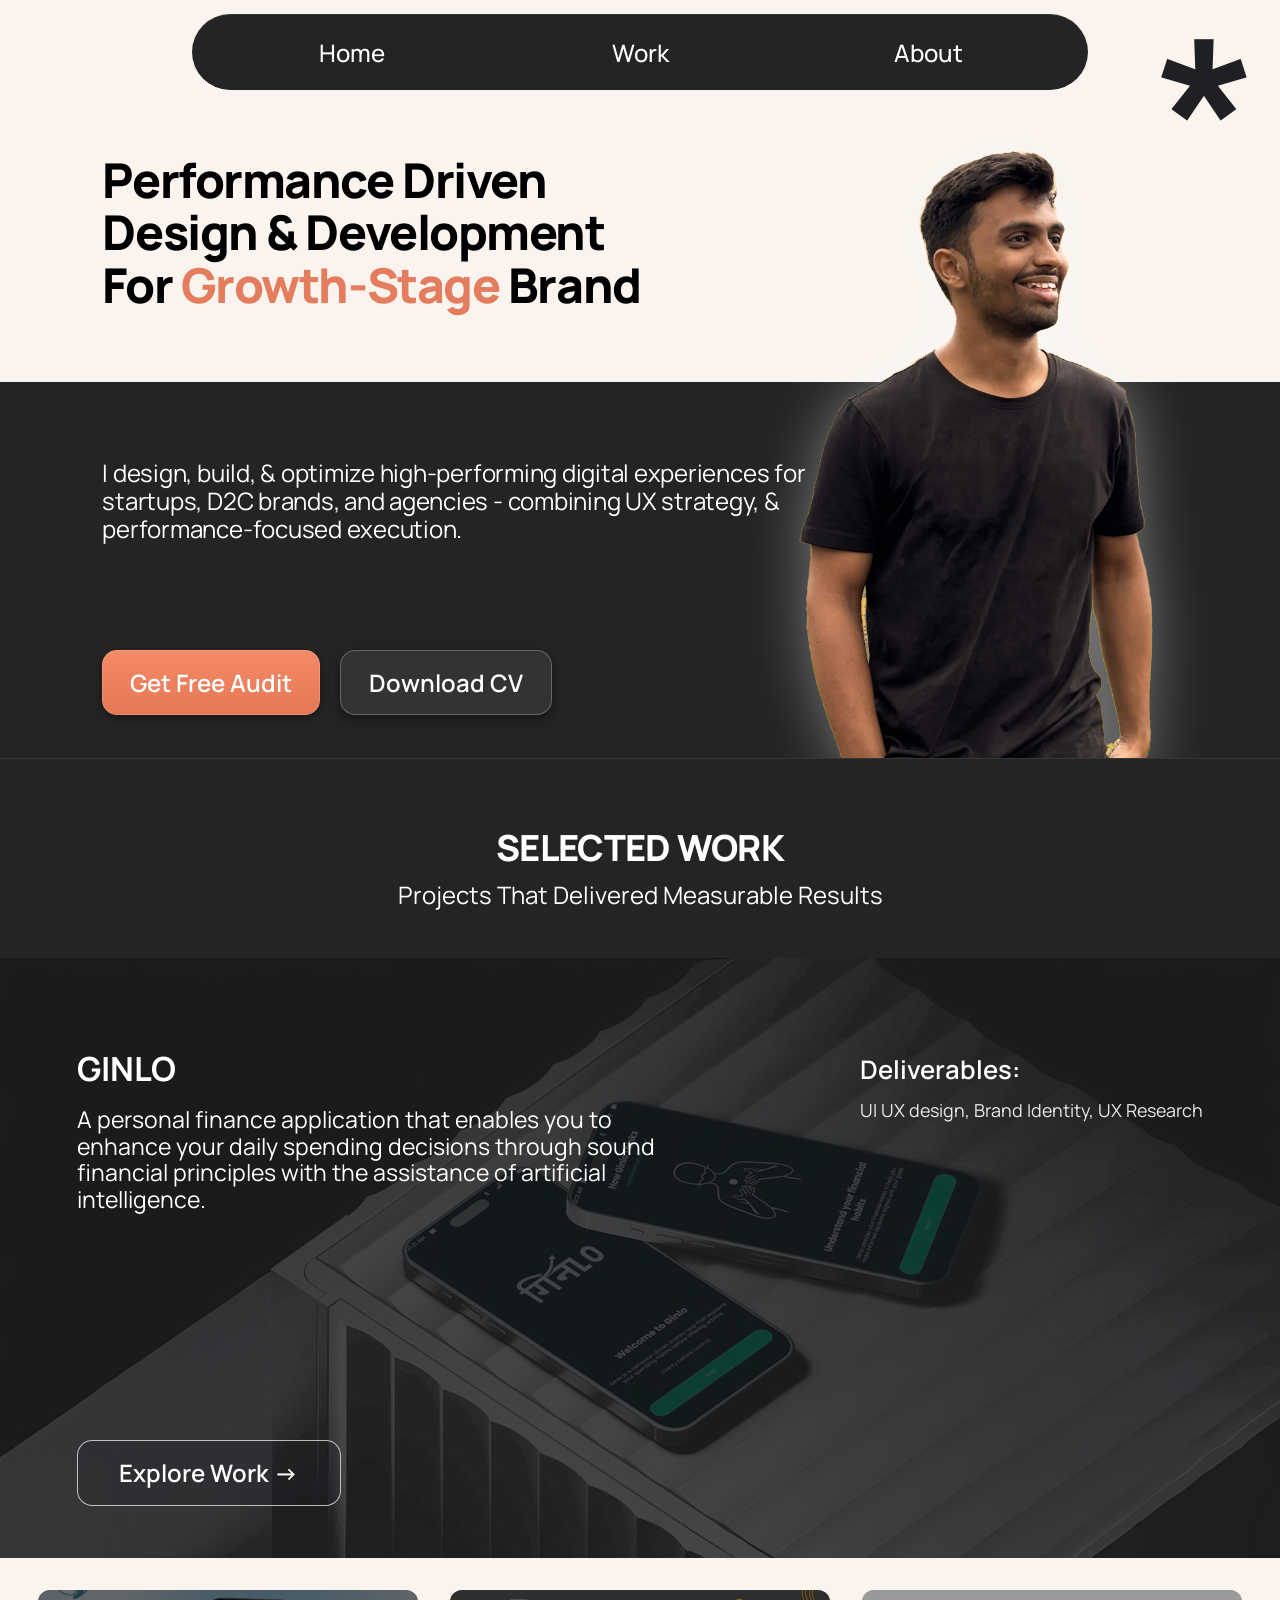
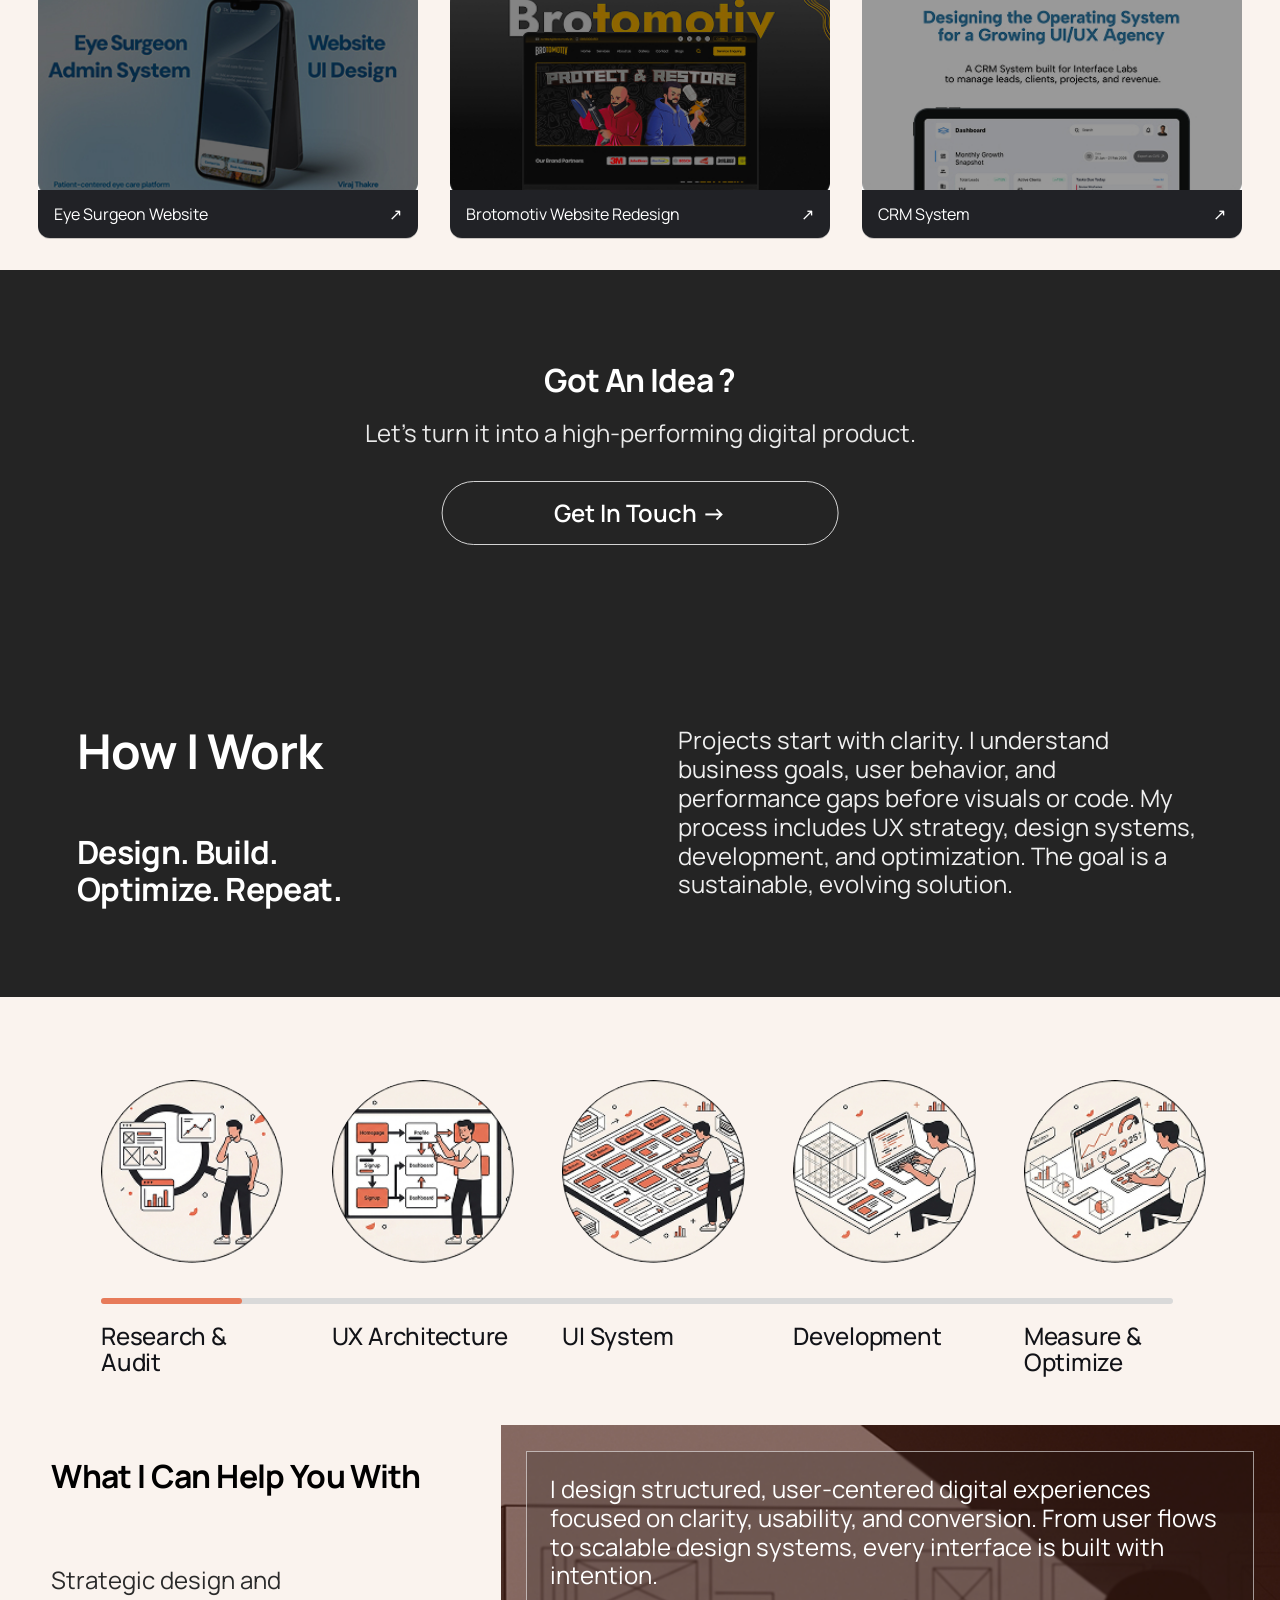
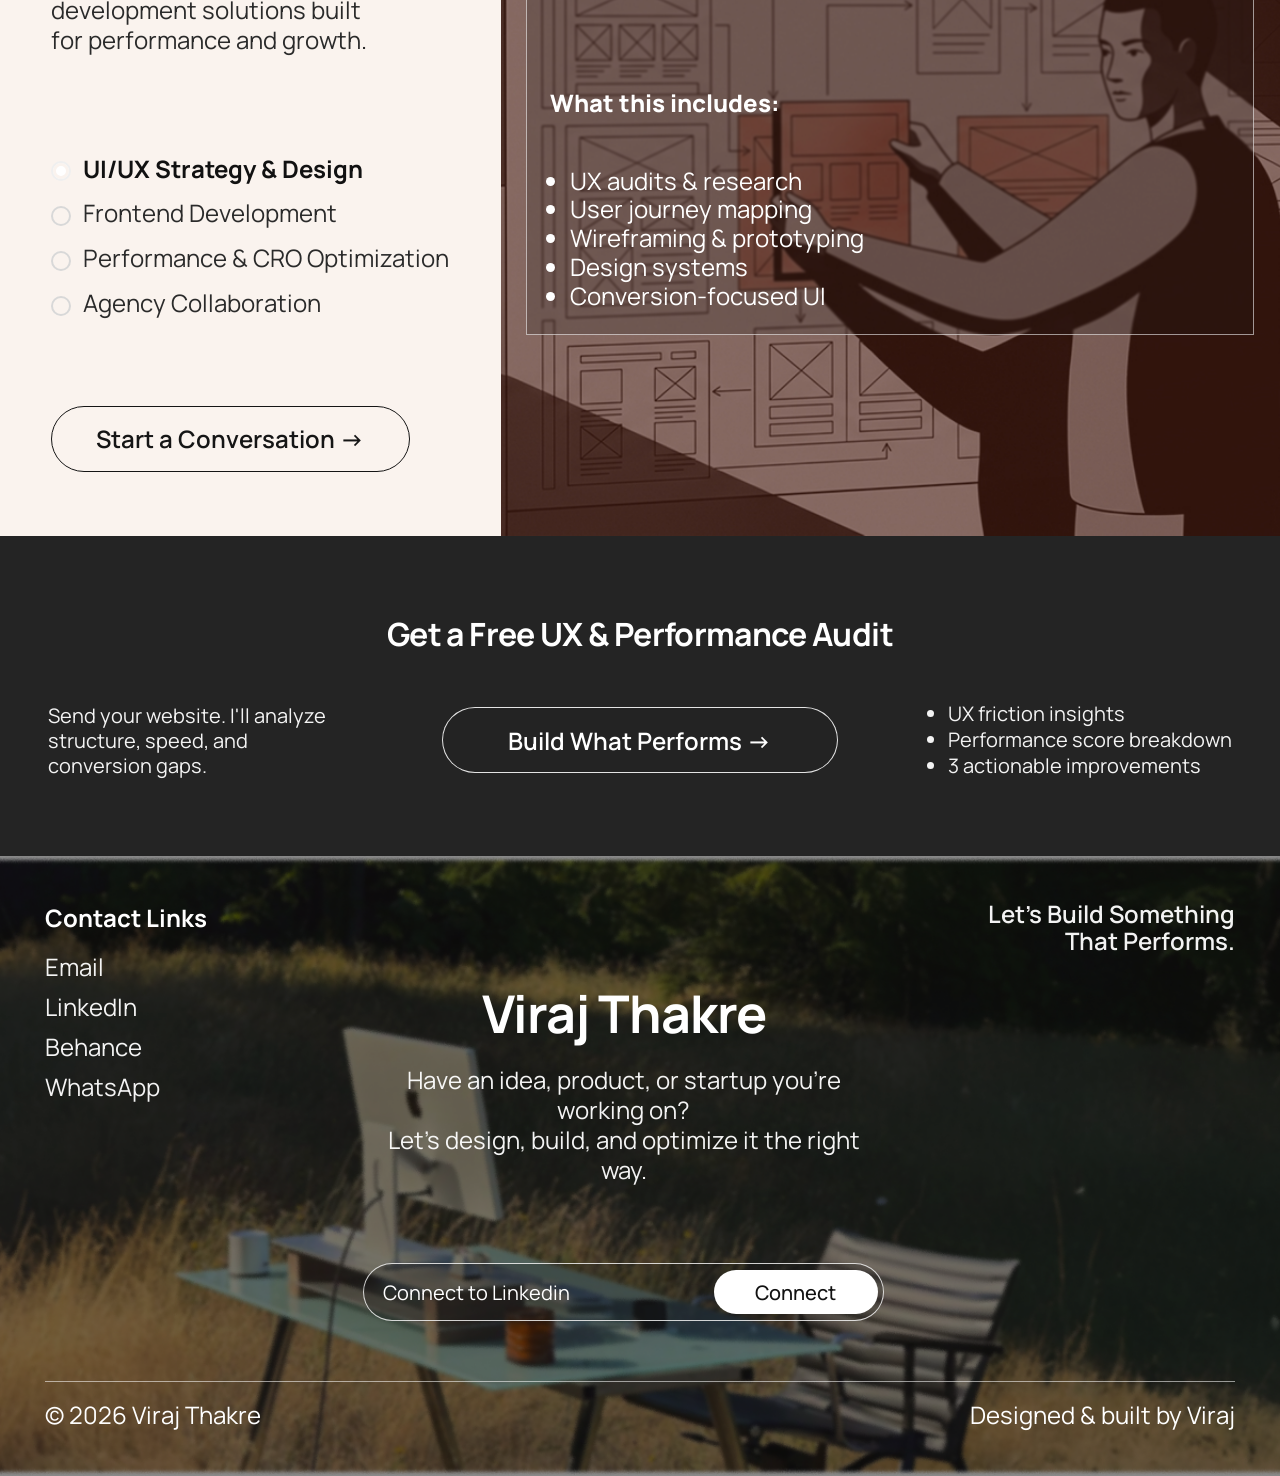
<file: index.html>
<!DOCTYPE html>
<html lang="en">
<head>
  <meta charset="UTF-8" />
  <meta name="viewport" content="width=device-width, initial-scale=1.0" />
  <title>Viraj Thakare – UX Designer</title>
  <meta name="description" content="UX designer building high-converting websites for startups and D2C brands.">
  <meta name="author" content="Viraj Thakare">
  <meta property="og:url" content="https://virajathakre123-alt.github.io">
  <meta property="og:type" content="website">
  <link rel="preconnect" href="https://fonts.googleapis.com" />
  <link rel="preconnect" href="https://fonts.gstatic.com" crossorigin />
  <link
    href="https://fonts.googleapis.com/css2?family=Manrope:wght@400;500;600;700;800&display=swap"
    rel="stylesheet"
  />
  <link rel="stylesheet" href="Portfolio/style.css" />
</head>

<body>
  <section class="hero-banner">
    <div class="hero-top">
      <nav class="hero-nav" aria-label="Primary">
        <a href="index.html">Home</a>
        <a href="work.html">Work</a>
        <a href="about.html">About</a>
      </nav>

      <div class="hero-copy">
        <h1>
          Performance Driven
          <br />
          Design &amp; Development
          <br />
          For <span>Growth-Stage</span> Brand
        </h1>
      </div>

      <span class="hero-mark" aria-hidden="true">*</span>
    </div>

    <div class="hero-bottom">
      <div class="hero-content">
        <p>
          I design, build, &amp; optimize high-performing digital experiences for
          startups, D2C brands, and agencies - combining UX strategy, &amp;
          performance-focused execution.
        </p>

        <div class="hero-buttons">
          <a href="https://wa.me/918956788907" class="btn btn-primary">Get Free Audit</a>
          <a href="https://drive.google.com/file/d/1qgnNGSJLFPz2MAXMpre8YtkXCYDvkoW9/view?usp=sharing" class="btn btn-secondary">Download CV</a>
        </div>
      </div>
    </div>

    <div class="hero-image">
      <img src="Portfolio/Images/viraj 2.png" alt="Portrait of Viraj" />
    </div>
  </section>

  <section class="selected-work-banner">
    <div class="selected-work-banner__inner">
      <h2>SELECTED WORK</h2>
      <p>Projects That Delivered Measurable Results</p>
    </div>
  </section>

  <section class="work-showcase">
    <article class="featured-work">
      <img src="Portfolio/Images/GINLO.png" alt="GINLO project preview" class="featured-bg" />
      <div class="featured-overlay">
        <div class="featured-left">
          <h3>GINLO</h3>
          <p>
            A personal finance application that enables you to enhance your daily
            spending decisions through sound financial principles with the
            assistance of artificial intelligence.
          </p>
          <div class="feature-actions">
            <a href="https://www.behance.net/gallery/243572279/GINLO-A-Behavior-First-Finance-App-%28UX-Case-Study%29?platform=direct" class="btn btn-featured btn-swap">
              <span class="swap-label swap-label-default">Explore Work →</span>
              <span class="swap-label swap-label-hover">View Case Study ⤢</span>
            </a>
          </div>
        </div>
        <div class="featured-right">
          <h4>Deliverables:</h4>
          <p>UI UX design, Brand Identity, UX Research</p>
        </div>
      </div>
    </article>

    <div class="work-cards">
      <a class="work-card" href="https://www.behance.net/gallery/242174493/Eye-Surgeon-Website-Admin-System-UI-Design" target="_blank" rel="noopener noreferrer" aria-label="Open Eye Surgeon Website project on Behance">
        <img src="Portfolio/Images/Eye.jpg" alt="Eye Surgeon Website preview" />
        <div class="work-card-meta">
          <span>Eye Surgeon Website</span>
          <span>↗</span>
        </div>
      </a>

      <a class="work-card" href="https://www.behance.net" target="_blank" rel="noopener noreferrer" aria-label="Open Brotomotiv Website Redesign project on Behance">
        <img src="Portfolio/Images/Brotomotiv.jpg" alt="Brotomotiv Website Redesign preview" />
        <div class="work-card-meta">
          <span>Brotomotiv Website Redesign</span>
          <span>↗</span>
        </div>
      </a>

      <a class="work-card" href="https://www.behance.net" target="_blank" rel="noopener noreferrer" aria-label="Open CRM System project on Behance">
        <img src="Portfolio/Images/CRM.jpg" alt="CRM System preview" />
        <div class="work-card-meta">
          <span>CRM System</span>
          <span>↗</span>
        </div>
      </a>
    </div>
  </section>

  <section class="idea-cta">
    <h2>Got An Idea ?</h2>
    <p>Let's turn it into a high-performing digital product.</p>
    <div class="idea-cta-switch">
      <a href="https://www.linkedin.com/in/viraj-thakre-57763026b/" class="idea-cta-btn idea-cta-btn-main">Get In Touch →</a>
      <div class="idea-cta-hover-row">
        <a href="https://www.linkedin.com/in/viraj-thakre-57763026b/" class="idea-cta-btn">Get In Touch →</a>
        <img src="Portfolio/Images/Curve.png" alt="" class="idea-curve-img" aria-hidden="true" />
        <span class="idea-hover-note">What are you building? Let's make it perform.</span>
      </div>
    </div>
  </section>

  <section class="how-work">
    <div class="how-work-left">
      <h2>How I Work</h2>
      <h3>Design. Build.<br />Optimize. Repeat.</h3>
    </div>
    <div class="how-work-right">
      <p>
        Projects start with clarity. I understand business goals, user behavior,
        and performance gaps before visuals or code. My process includes UX
        strategy, design systems, development, and optimization. The goal is a
        sustainable, evolving solution.
      </p>
    </div>
  </section>

  <section class="process-strip-section">
    <div class="process-strip-track" aria-hidden="true">
      <span class="process-strip-track-active"></span>
    </div>

    <div class="process-strip-grid">
      <article class="process-step">
        <img src="Portfolio/Images/Ellipse 1.jpg" alt="Research and Audit" />
        <h4>Research &amp;<br />Audit</h4>
      </article>
      <article class="process-step">
        <img src="Portfolio/Images/Ellipse 2.jpg" alt="UX Architecture" />
        <h4>UX Architecture</h4>
      </article>
      <article class="process-step">
        <img src="Portfolio/Images/Ellipse 3.jpg" alt="UI System" />
        <h4>UI System</h4>
      </article>
      <article class="process-step">
        <img src="Portfolio/Images/Ellipse 4.jpg" alt="Development" />
        <h4>Development</h4>
      </article>
      <article class="process-step">
        <img src="Portfolio/Images/Ellipse 5.jpg" alt="Measure and Optimize" />
        <h4>Measure &amp;<br />Optimize</h4>
      </article>
    </div>
  </section>

  <section class="services-section">
    <div class="services-left">
      <h2>What I Can Help You With</h2>
      <p>
        Strategic design and development solutions built for performance and
        growth.
      </p>

      <ul class="services-list">
        <li class="active" data-service="0">UI/UX Strategy &amp; Design</li>
        <li data-service="1">Frontend Development</li>
        <li data-service="2">Performance &amp; CRO Optimization</li>
        <li data-service="3">Agency Collaboration</li>
      </ul>

      <a href="https://www.linkedin.com/in/viraj-thakre-57763026b/" class="services-cta">Start a Conversation →</a>
    </div>

    <div class="services-right">
      <div class="services-panels">
        <article class="service-panel active" data-service="0">
          <img src="Portfolio/Images/Service1.jpg" alt="UI UX Strategy and Design visual" class="services-bg" />
          <div class="services-overlay">
            <p>
              I design structured, user-centered digital experiences focused on
              clarity, usability, and conversion. From user flows to scalable design
              systems, every interface is built with intention.
            </p>
            <h3>What this includes:</h3>
            <ul>
              <li>UX audits &amp; research</li>
              <li>User journey mapping</li>
              <li>Wireframing &amp; prototyping</li>
              <li>Design systems</li>
              <li>Conversion-focused UI</li>
            </ul>
          </div>
        </article>

        <article class="service-panel" data-service="1">
          <img src="Portfolio/Images/Service2.jpg" alt="Frontend Development visual" class="services-bg" />
          <div class="services-overlay">
            <p>
              I build clean, scalable, and performance-optimized frontend systems
              that translate design into fast, responsive digital products.
            </p>
            <h3>What this includes:</h3>
            <ul>
              <li>Scalable component architecture</li>
              <li>Responsive development</li>
              <li>Performance optimization</li>
              <li>SEO-ready structure</li>
              <li>Accessibility best practices</li>
            </ul>
          </div>
        </article>

        <article class="service-panel" data-service="2">
          <img src="Portfolio/Images/Service3.jpg" alt="Performance and CRO Optimization visual" class="services-bg" />
          <div class="services-overlay">
            <p>
              I analyze user behavior, identify friction points, and optimize
              digital experiences to improve speed, usability, and measurable business outcomes.
            </p>
            <h3>What this includes:</h3>
            <ul>
              <li>UX audits</li>
              <li>Conversion optimization</li>
              <li>Speed &amp; Lighthouse optimization</li>
              <li>Funnel improvement</li>
              <li>Analytics integration</li>
            </ul>
          </div>
        </article>

        <article class="service-panel" data-service="3">
          <img src="Portfolio/Images/Service4.jpg" alt="Agency Collaboration visual" class="services-bg" />
          <div class="services-overlay">
            <p>
              I collaborate with agencies as a reliable design + development partner,
              delivering structured systems and clean execution without unnecessary complexity.
            </p>
            <h3>What this includes:</h3>
            <ul>
              <li>White-label support</li>
              <li>Scalable UI systems</li>
              <li>Frontend implementation</li>
              <li>Ongoing optimization</li>
            </ul>
          </div>
        </article>
      </div>
    </div>
  </section>

  <section class="audit-cta">
    <h2>Get a Free UX &amp; Performance Audit</h2>
    <div class="audit-cta-grid">
      <p class="audit-cta-left">
        Send your website. I'll analyze structure, speed, and conversion gaps.
      </p>

      <a href="https://www.linkedin.com/in/viraj-thakre-57763026b/" class="audit-cta-btn">Build What Performs →</a>

      <ul class="audit-cta-list">
        <li>UX friction insights</li>
        <li>Performance score breakdown</li>
        <li>3 actionable improvements</li>
      </ul>
    </div>
  </section>

  <footer class="site-footer">
    <img src="Portfolio/Images/footerimage.jpg" alt="Outdoor workspace background" class="site-footer-bg" />
    <div class="site-footer-overlay">
      <div class="site-footer-top">
        <div class="footer-links">
          <h3>Contact Links</h3>
          <a href="mailto:virajathakre123@gmail.com">Email</a>
          <a href="https://www.linkedin.com/in/viraj-thakre-57763026b/">LinkedIn</a>
          <a href="https://www.behance.net/virajthakre">Behance</a>
          <a href="https://wa.me/918956788907">WhatsApp</a>
        </div>

        <div class="footer-main">
          <h2>Viraj Thakre</h2>
          <p>
            Have an idea, product, or startup you're working on?<br />
            Let's design, build, and optimize it the right way.
          </p>

          <a href="https://www.linkedin.com/in/viraj-thakre-57763026b/" class="footer-connect">
            <span class="footer-connect-label">
              <span class="footer-label-default">Connect to Linkedin</span>
              <span class="footer-label-hover">Linkedin</span>
            </span>
            <span class="footer-connect-chip">
              <span class="footer-chip-default">Connect</span>
              <span class="footer-chip-hover">Lets Get Connected</span>
            </span>
          </a>
        </div>

        <p class="footer-tagline">Let's Build Something<br />That Performs.</p>
      </div>

      <div class="footer-bottom">
        <span>© 2026 Viraj Thakre</span>
        <span>Designed &amp; built by Viraj</span>
      </div>
    </div>
  </footer>
  <script src="Portfolio/script.js"></script>

</body>
</html>
</file>
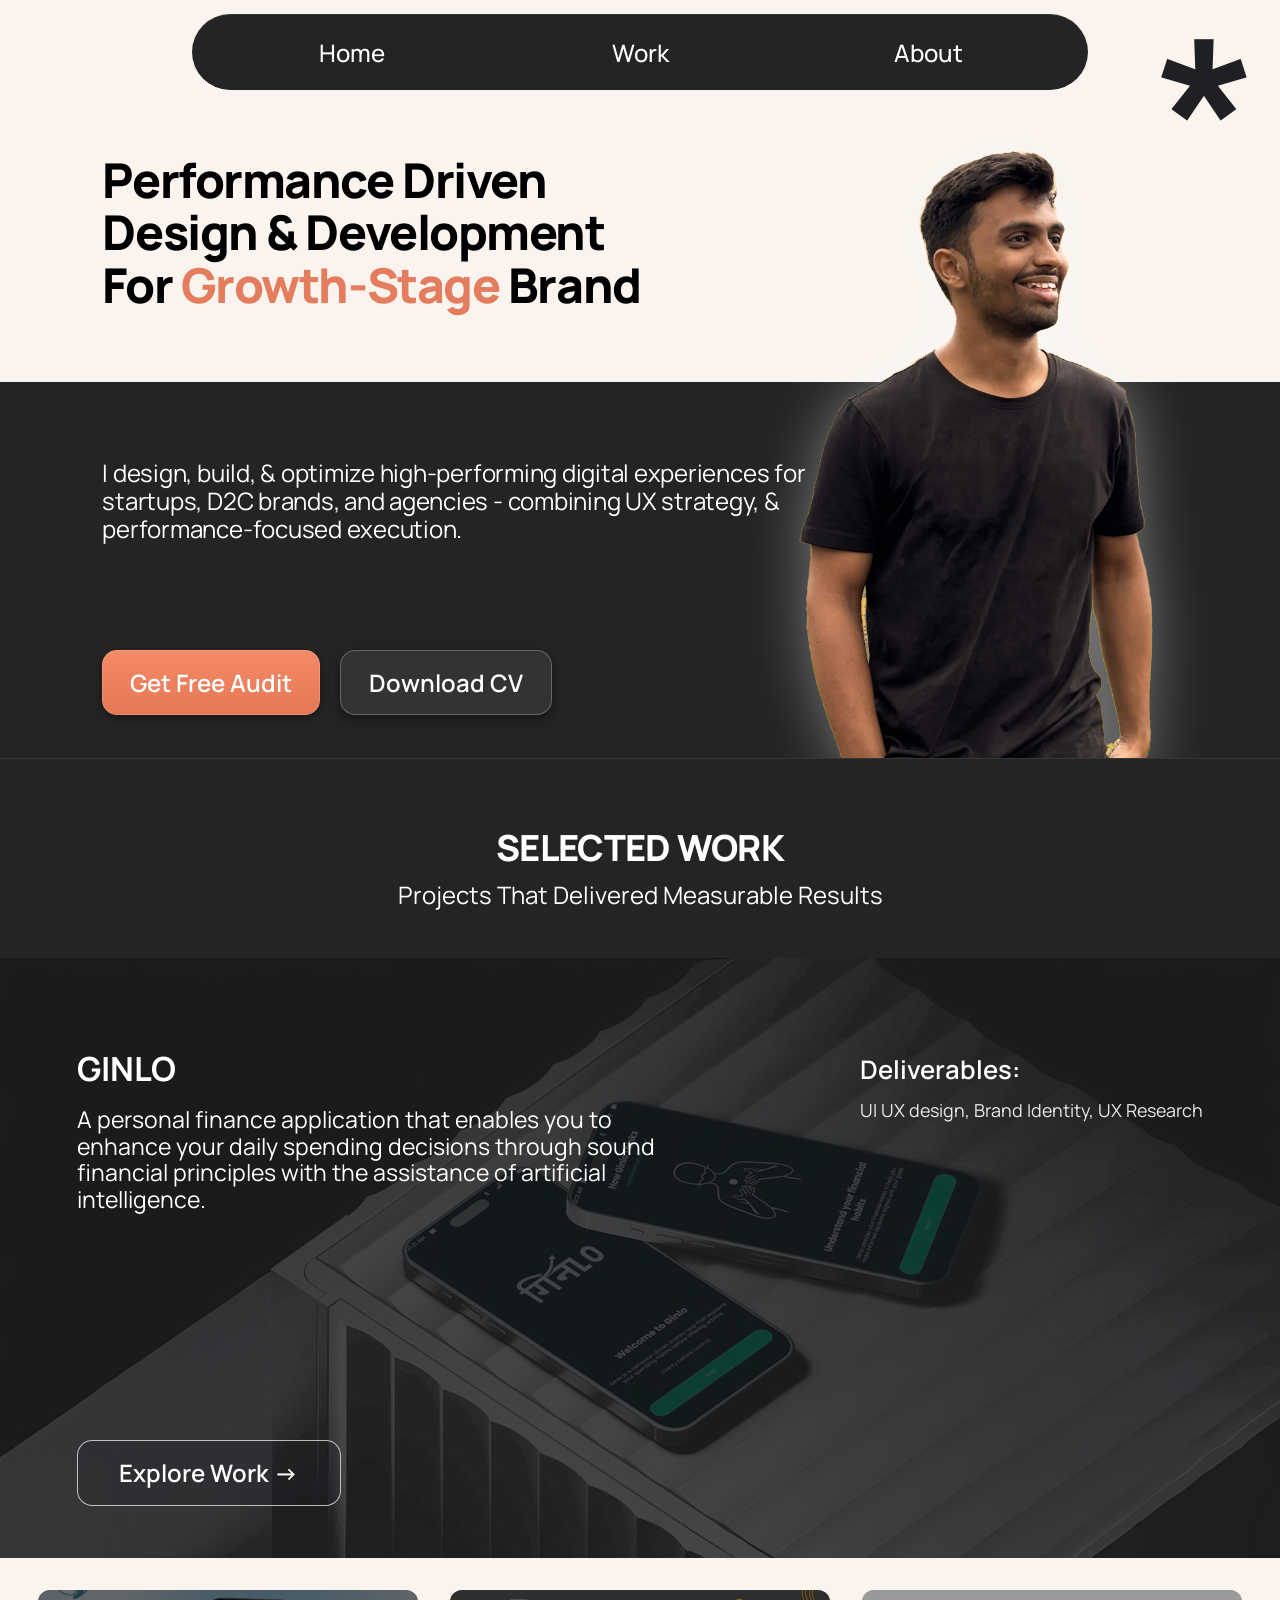
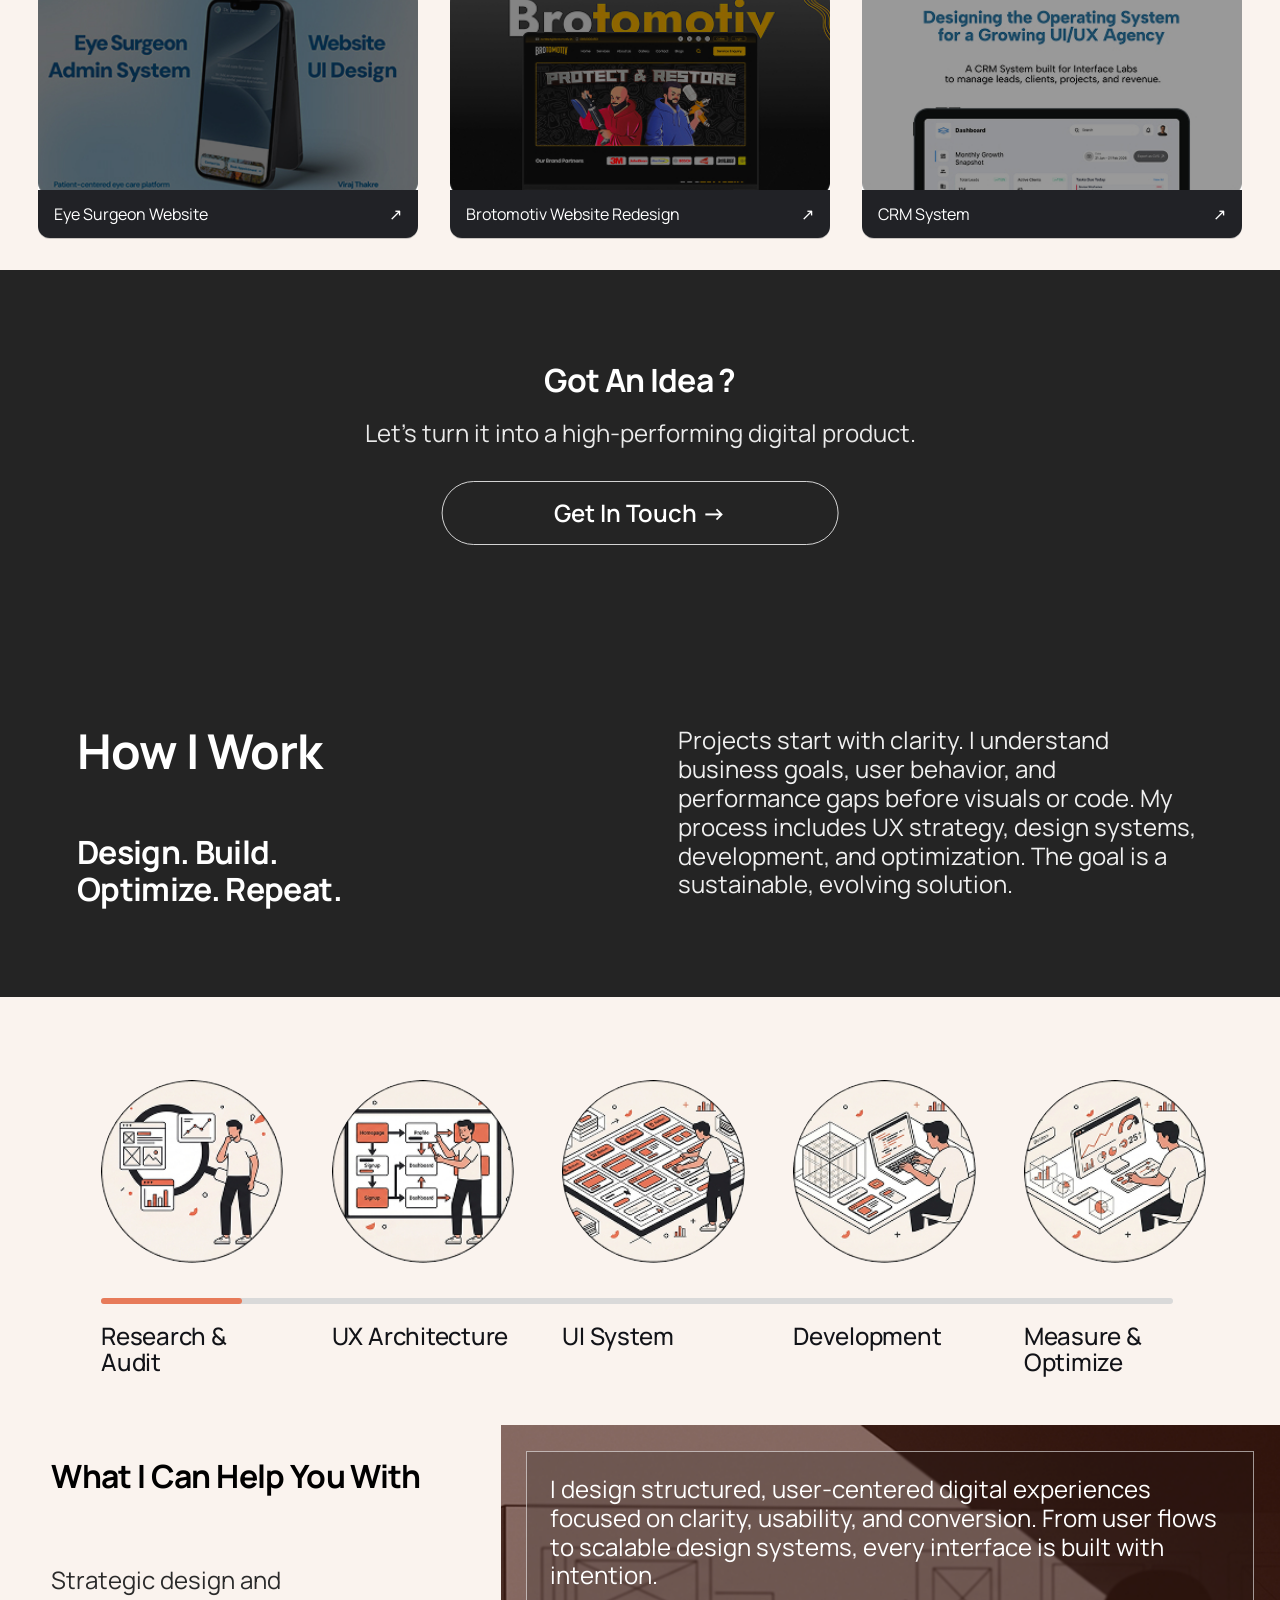
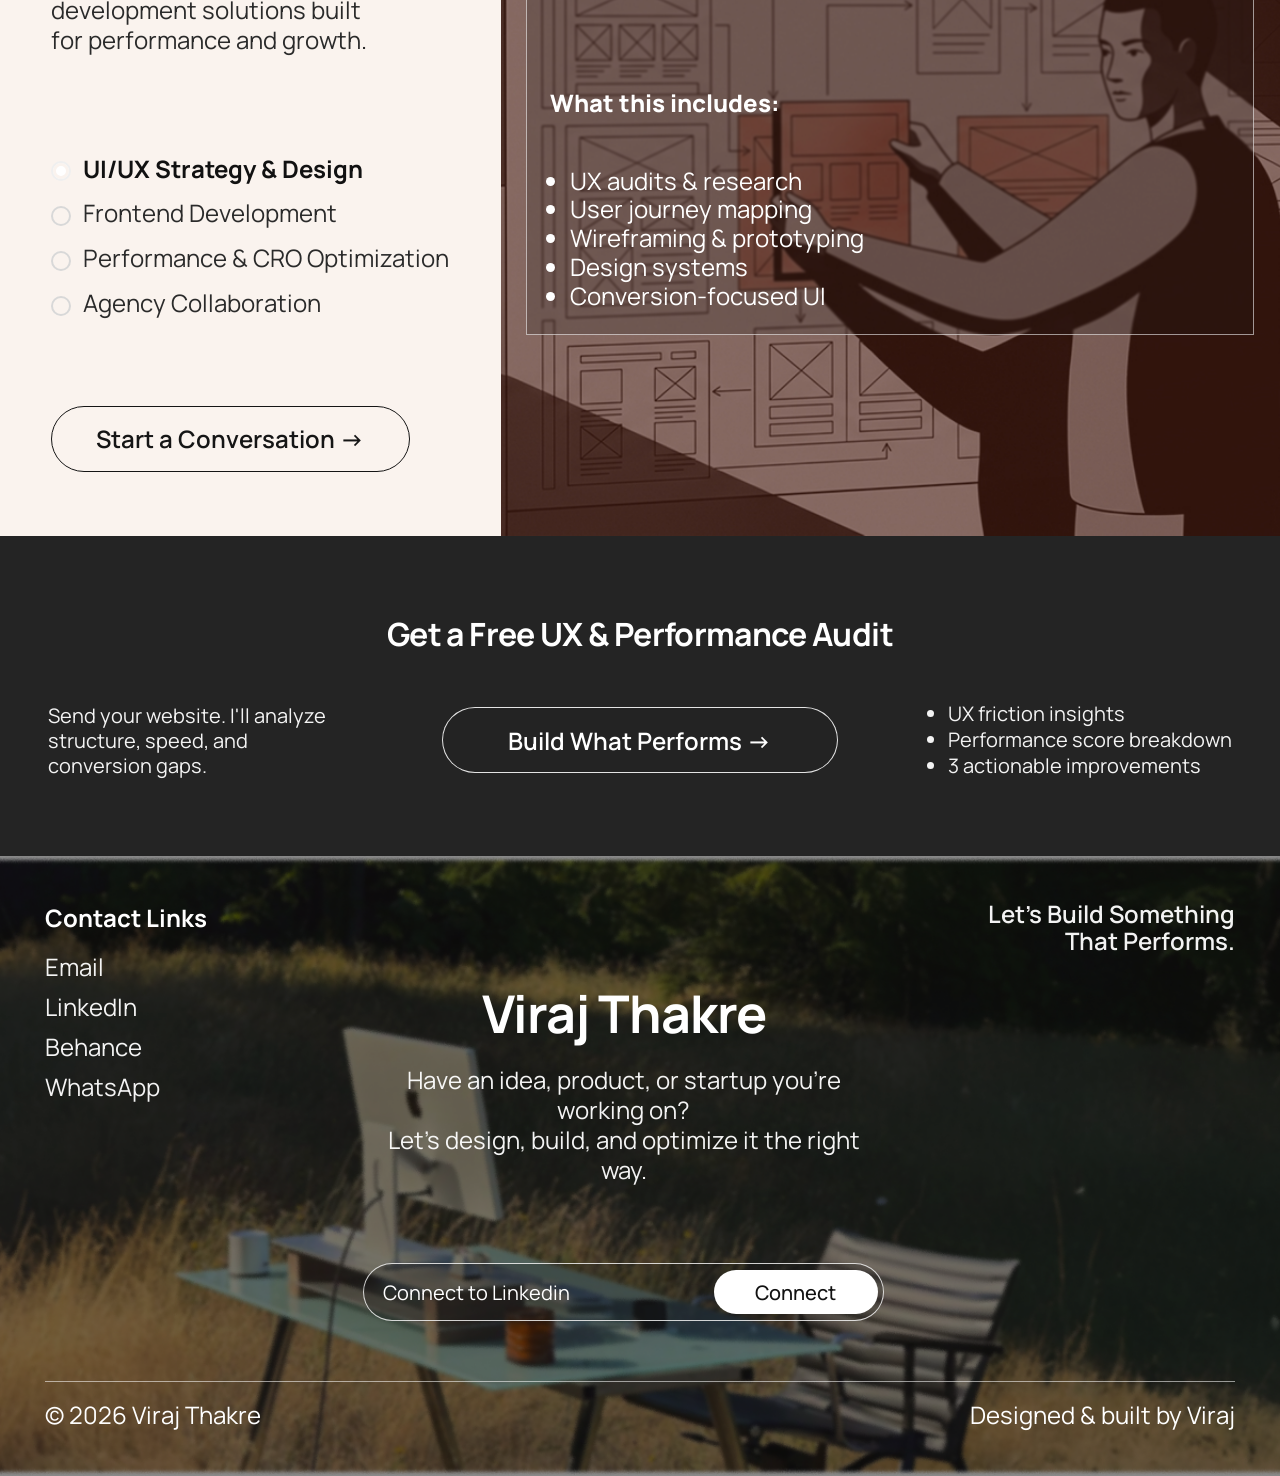
<file: portfolio.html>
<!DOCTYPE html>
<html lang="en">
<head>
  <meta charset="UTF-8" />
  <meta name="viewport" content="width=device-width, initial-scale=1.0" />
  <title>Home</title>
  <link rel="preconnect" href="https://fonts.googleapis.com" />
  <link rel="preconnect" href="https://fonts.gstatic.com" crossorigin />
  <link
    href="https://fonts.googleapis.com/css2?family=Manrope:wght@400;500;600;700;800&display=swap"
    rel="stylesheet"
  />
  <link rel="stylesheet" href="Portfolio/style.css" />
</head>

<body>
  <section class="hero-banner">
    <div class="hero-top">
      <nav class="hero-nav" aria-label="Primary">
        <a href="portfolio.html">Home</a>
        <a href="work.html">Work</a>
        <a href="About.html">About</a>
      </nav>

      <div class="hero-copy">
        <h1>
          Performance Driven
          <br />
          Design &amp; Development
          <br />
          For <span>Growth-Stage</span> Brand
        </h1>
      </div>

      <span class="hero-mark" aria-hidden="true">*</span>
    </div>

    <div class="hero-bottom">
      <div class="hero-content">
        <p>
          I design, build, &amp; optimize high-performing digital experiences for
          startups, D2C brands, and agencies - combining UX strategy, &amp;
          performance-focused execution.
        </p>

        <div class="hero-buttons">
          <a href="https://wa.me/918956788907" class="btn btn-primary">Get Free Audit</a>
          <a href="https://drive.google.com/file/d/1qgnNGSJLFPz2MAXMpre8YtkXCYDvkoW9/view?usp=drive_link" class="btn btn-secondary">Download CV</a>
        </div>
      </div>
    </div>

    <div class="hero-image">
      <img src="Portfolio/Images/viraj 2.png" alt="Portrait of Viraj" />
    </div>
  </section>

  <section class="selected-work-banner">
    <div class="selected-work-banner__inner">
      <h2>SELECTED WORK</h2>
      <p>Projects That Delivered Measurable Results</p>
    </div>
  </section>

  <section class="work-showcase">
    <article class="featured-work">
      <img src="Portfolio/Images/GINLO.png" alt="GINLO project preview" class="featured-bg" />
      <div class="featured-overlay">
        <div class="featured-left">
          <h3>GINLO</h3>
          <p>
            A personal finance application that enables you to enhance your daily
            spending decisions through sound financial principles with the
            assistance of artificial intelligence.
          </p>
          <div class="feature-actions">
            <a href="https://www.behance.net/gallery/243572279/GINLO-A-Behavior-First-Finance-App-%28UX-Case-Study%29?platform=direct" class="btn btn-featured btn-swap">
              <span class="swap-label swap-label-default">Explore Work →</span>
              <span class="swap-label swap-label-hover">View Case Study ⤢</span>
            </a>
          </div>
        </div>
        <div class="featured-right">
          <h4>Deliverables:</h4>
          <p>UI UX design, Brand Identity, UX Research</p>
        </div>
      </div>
    </article>

    <div class="work-cards">
      <a class="work-card" href="https://www.behance.net/gallery/242174493/Eye-Surgeon-Website-Admin-System-UI-Design" target="_blank" rel="noopener noreferrer" aria-label="Open Eye Surgeon Website project on Behance">
        <img src="Portfolio/Images/Eye.jpg" alt="Eye Surgeon Website preview" />
        <div class="work-card-meta">
          <span>Eye Surgeon Website</span>
          <span>↗</span>
        </div>
      </a>

      <a class="work-card" href="https://www.behance.net" target="_blank" rel="noopener noreferrer" aria-label="Open Brotomotiv Website Redesign project on Behance">
        <img src="Portfolio/Images/Brotomotiv.jpg" alt="Brotomotiv Website Redesign preview" />
        <div class="work-card-meta">
          <span>Brotomotiv Website Redesign</span>
          <span>↗</span>
        </div>
      </a>

      <a class="work-card" href="https://www.behance.net" target="_blank" rel="noopener noreferrer" aria-label="Open CRM System project on Behance">
        <img src="Portfolio/Images/CRM.jpg" alt="CRM System preview" />
        <div class="work-card-meta">
          <span>CRM System</span>
          <span>↗</span>
        </div>
      </a>
    </div>
  </section>

  <section class="idea-cta">
    <h2>Got An Idea ?</h2>
    <p>Let's turn it into a high-performing digital product.</p>
    <div class="idea-cta-switch">
      <a href="https://www.linkedin.com/in/viraj-thakre-57763026b/" class="idea-cta-btn idea-cta-btn-main">Get In Touch →</a>
      <div class="idea-cta-hover-row">
        <a href="https://www.linkedin.com/in/viraj-thakre-57763026b/" class="idea-cta-btn">Get In Touch →</a>
        <img src="Portfolio/Images/Curve.png" alt="" class="idea-curve-img" aria-hidden="true" />
        <span class="idea-hover-note">What are you building? Let's make it perform.</span>
      </div>
    </div>
  </section>

  <section class="how-work">
    <div class="how-work-left">
      <h2>How I Work</h2>
      <h3>Design. Build.<br />Optimize. Repeat.</h3>
    </div>
    <div class="how-work-right">
      <p>
        Projects start with clarity. I understand business goals, user behavior,
        and performance gaps before visuals or code. My process includes UX
        strategy, design systems, development, and optimization. The goal is a
        sustainable, evolving solution.
      </p>
    </div>
  </section>

  <section class="process-strip-section">
    <div class="process-strip-track" aria-hidden="true">
      <span class="process-strip-track-active"></span>
    </div>

    <div class="process-strip-grid">
      <article class="process-step">
        <img src="Portfolio/Images/Ellipse 1.jpg" alt="Research and Audit" />
        <h4>Research &amp;<br />Audit</h4>
      </article>
      <article class="process-step">
        <img src="Portfolio/Images/Ellipse 2.jpg" alt="UX Architecture" />
        <h4>UX Architecture</h4>
      </article>
      <article class="process-step">
        <img src="Portfolio/Images/Ellipse 3.jpg" alt="UI System" />
        <h4>UI System</h4>
      </article>
      <article class="process-step">
        <img src="Portfolio/Images/Ellipse 4.jpg" alt="Development" />
        <h4>Development</h4>
      </article>
      <article class="process-step">
        <img src="Portfolio/Images/Ellipse 5.jpg" alt="Measure and Optimize" />
        <h4>Measure &amp;<br />Optimize</h4>
      </article>
    </div>
  </section>

  <section class="services-section">
    <div class="services-left">
      <h2>What I Can Help You With</h2>
      <p>
        Strategic design and development solutions built for performance and
        growth.
      </p>

      <ul class="services-list">
        <li class="active" data-service="0">UI/UX Strategy &amp; Design</li>
        <li data-service="1">Frontend Development</li>
        <li data-service="2">Performance &amp; CRO Optimization</li>
        <li data-service="3">Agency Collaboration</li>
      </ul>

      <a href="https://www.linkedin.com/in/viraj-thakre-57763026b/" class="services-cta">Start a Conversation →</a>
    </div>

    <div class="services-right">
      <div class="services-panels">
        <article class="service-panel active" data-service="0">
          <img src="Portfolio/Images/Service1.jpg" alt="UI UX Strategy and Design visual" class="services-bg" />
          <div class="services-overlay">
            <p>
              I design structured, user-centered digital experiences focused on
              clarity, usability, and conversion. From user flows to scalable design
              systems, every interface is built with intention.
            </p>
            <h3>What this includes:</h3>
            <ul>
              <li>UX audits &amp; research</li>
              <li>User journey mapping</li>
              <li>Wireframing &amp; prototyping</li>
              <li>Design systems</li>
              <li>Conversion-focused UI</li>
            </ul>
          </div>
        </article>

        <article class="service-panel" data-service="1">
          <img src="Portfolio/Images/Service2.jpg" alt="Frontend Development visual" class="services-bg" />
          <div class="services-overlay">
            <p>
              I build clean, scalable, and performance-optimized frontend systems
              that translate design into fast, responsive digital products.
            </p>
            <h3>What this includes:</h3>
            <ul>
              <li>Scalable component architecture</li>
              <li>Responsive development</li>
              <li>Performance optimization</li>
              <li>SEO-ready structure</li>
              <li>Accessibility best practices</li>
            </ul>
          </div>
        </article>

        <article class="service-panel" data-service="2">
          <img src="Portfolio/Images/Service3.jpg" alt="Performance and CRO Optimization visual" class="services-bg" />
          <div class="services-overlay">
            <p>
              I analyze user behavior, identify friction points, and optimize
              digital experiences to improve speed, usability, and measurable business outcomes.
            </p>
            <h3>What this includes:</h3>
            <ul>
              <li>UX audits</li>
              <li>Conversion optimization</li>
              <li>Speed &amp; Lighthouse optimization</li>
              <li>Funnel improvement</li>
              <li>Analytics integration</li>
            </ul>
          </div>
        </article>

        <article class="service-panel" data-service="3">
          <img src="Portfolio/Images/Service4.jpg" alt="Agency Collaboration visual" class="services-bg" />
          <div class="services-overlay">
            <p>
              I collaborate with agencies as a reliable design + development partner,
              delivering structured systems and clean execution without unnecessary complexity.
            </p>
            <h3>What this includes:</h3>
            <ul>
              <li>White-label support</li>
              <li>Scalable UI systems</li>
              <li>Frontend implementation</li>
              <li>Ongoing optimization</li>
            </ul>
          </div>
        </article>
      </div>
    </div>
  </section>

  <section class="audit-cta">
    <h2>Get a Free UX &amp; Performance Audit</h2>
    <div class="audit-cta-grid">
      <p class="audit-cta-left">
        Send your website. I'll analyze structure, speed, and conversion gaps.
      </p>

      <a href="https://www.linkedin.com/in/viraj-thakre-57763026b/" class="audit-cta-btn">Build What Performs →</a>

      <ul class="audit-cta-list">
        <li>UX friction insights</li>
        <li>Performance score breakdown</li>
        <li>3 actionable improvements</li>
      </ul>
    </div>
  </section>

  <footer class="site-footer">
    <img src="Portfolio/Images/footerimage.jpg" alt="Outdoor workspace background" class="site-footer-bg" />
    <div class="site-footer-overlay">
      <div class="site-footer-top">
        <div class="footer-links">
          <h3>Contact Links</h3>
          <a href="mailto:virajathakre123@gmail.com">Email</a>
          <a href="https://www.linkedin.com/in/viraj-thakre-57763026b/">LinkedIn</a>
          <a href="https://www.behance.net/virajthakre">Behance</a>
          <a href="https://wa.me/918956788907">WhatsApp</a>
        </div>

        <div class="footer-main">
          <h2>Viraj Thakre</h2>
          <p>
            Have an idea, product, or startup you're working on?<br />
            Let's design, build, and optimize it the right way.
          </p>

          <a href="https://www.linkedin.com/in/viraj-thakre-57763026b/" class="footer-connect">
            <span class="footer-connect-label">
              <span class="footer-label-default">Connect to Linkedin</span>
              <span class="footer-label-hover">Linkedin</span>
            </span>
            <span class="footer-connect-chip">
              <span class="footer-chip-default">Connect</span>
              <span class="footer-chip-hover">Lets Get Connected</span>
            </span>
          </a>
        </div>

        <p class="footer-tagline">Let's Build Something<br />That Performs.</p>
      </div>

      <div class="footer-bottom">
        <span>© 2026 Viraj Thakre</span>
        <span>Designed &amp; built by Viraj</span>
      </div>
    </div>
  </footer>
  <script src="Portfolio/script.js"></script>

</body>
</html>
</file>
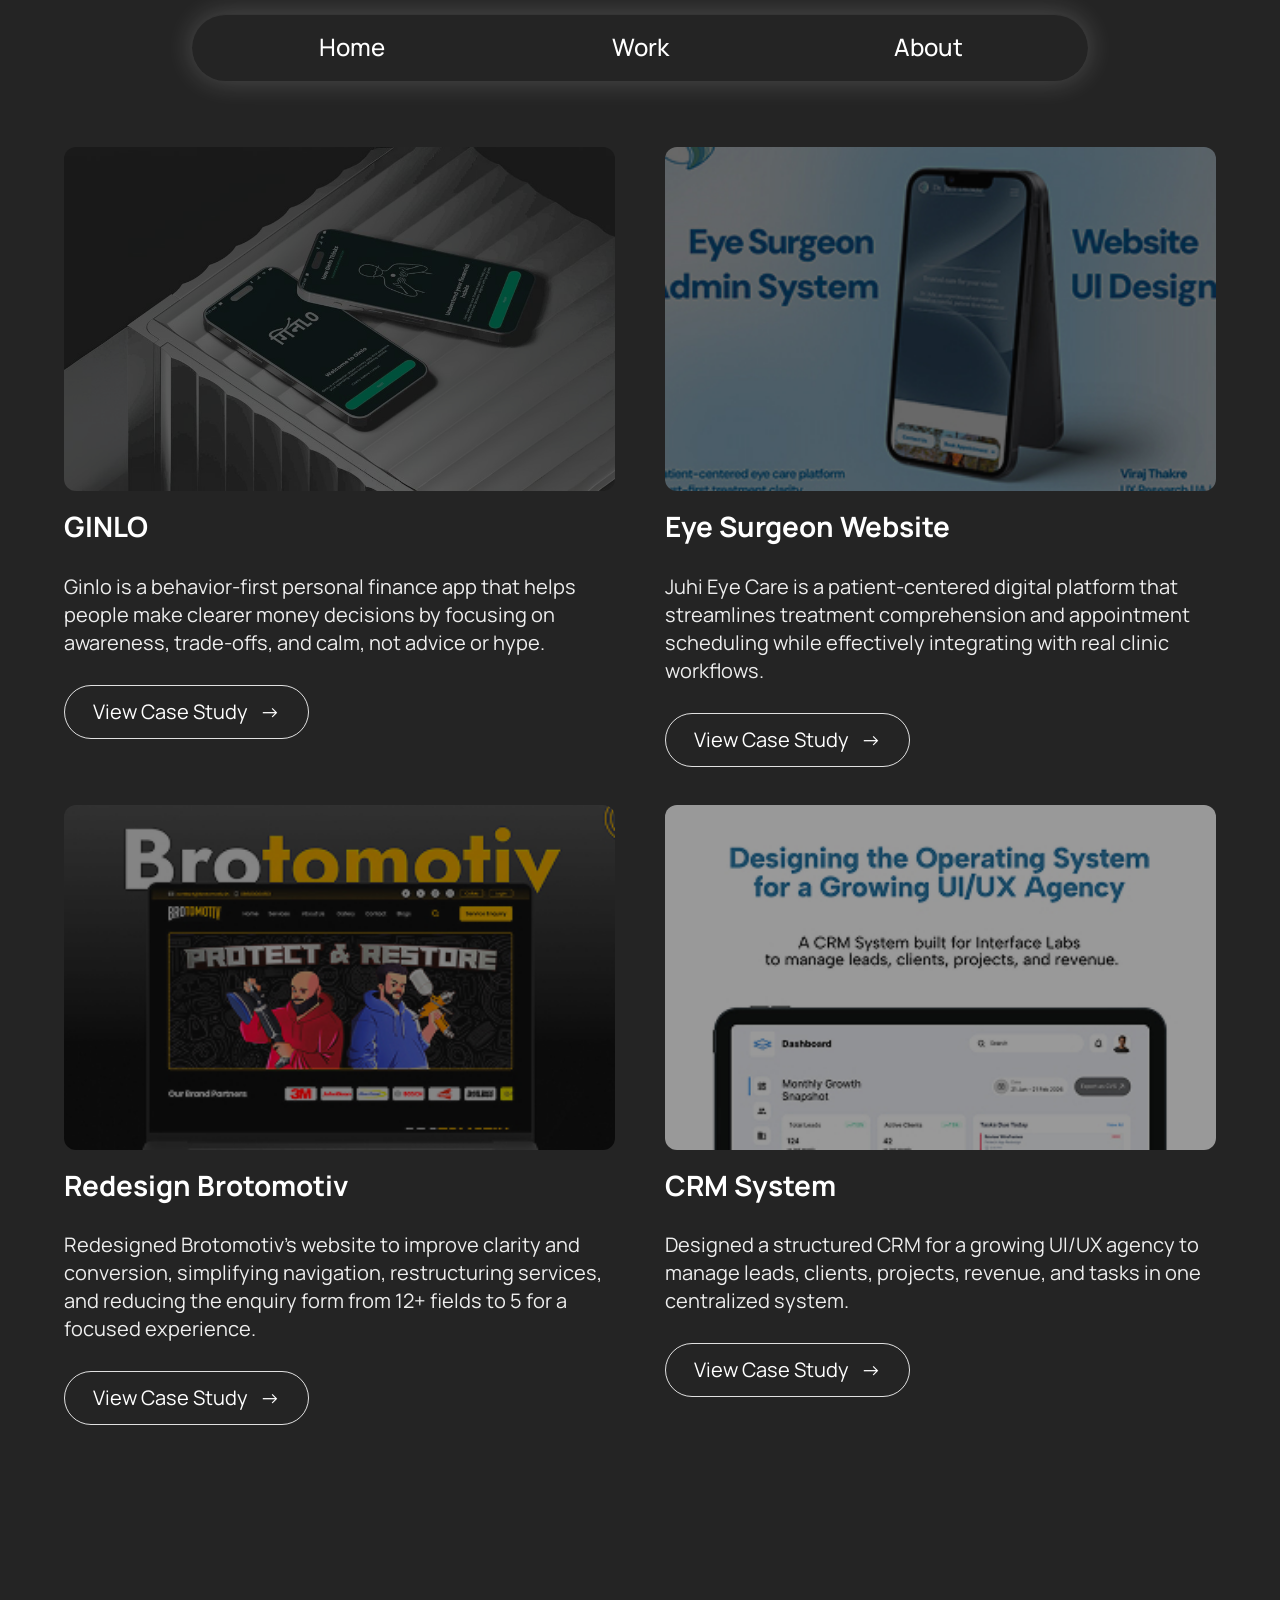
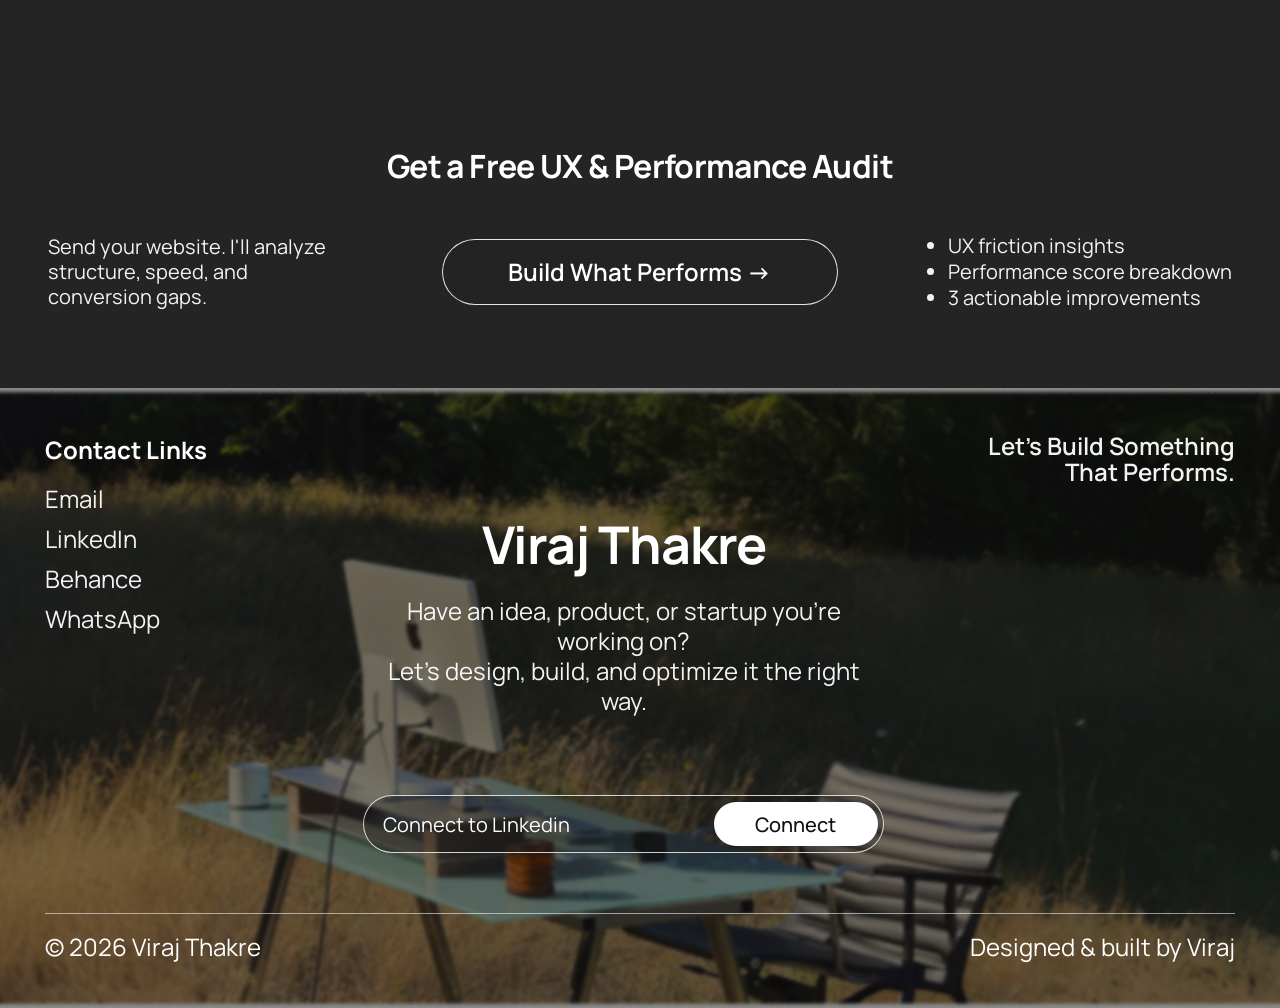
<file: work.html>
<!DOCTYPE html>
<html lang="en">
<head>
  <meta charset="UTF-8" />
  <meta name="viewport" content="width=device-width, initial-scale=1.0" />
  <title>Work</title>
  <link rel="preconnect" href="https://fonts.googleapis.com" />
  <link rel="preconnect" href="https://fonts.gstatic.com" crossorigin />
  <link
    href="https://fonts.googleapis.com/css2?family=Manrope:wght@400;500;600;700;800&display=swap"
    rel="stylesheet"
  />
  <link rel="stylesheet" href="Work/work.css" />
</head>
<body class="work-page">
  <main class="work-layout">
    <nav class="work-nav" aria-label="Primary">
      <a href="index.html">Home</a>
      <a href="work.html" aria-current="page">Work</a>
      <a href="about.html">About</a>
    </nav>

    <section class="work-grid" aria-label="Project cards">
      <article class="work-case">
        <img src="Portfolio/Images/GINLO.png" alt="GINLO project preview" class="work-case-image" />
        <h2>GINLO</h2>
        <p>
          Ginlo is a behavior-first personal finance app that helps people make
          clearer money decisions by focusing on awareness, trade-offs, and
          calm, not advice or hype.
        </p>
        <a href="https://www.behance.net/gallery/243572279/GINLO-A-Behavior-First-Finance-App-%28UX-Case-Study%29?platform=direct" class="work-case-btn">View Case Study <span aria-hidden="true">→</span></a>
      </article>

      <article class="work-case">
        <img src="Portfolio/Images/Eye.jpg" alt="Eye Surgeon project preview" class="work-case-image" />
        <h2>Eye Surgeon Website</h2>
        <p>
          Juhi Eye Care is a patient-centered digital platform that streamlines
          treatment comprehension and appointment scheduling while effectively
          integrating with real clinic workflows.
        </p>
        <a href="https://www.behance.net/gallery/242174493/Eye-Surgeon-Website-Admin-System-UI-Design" class="work-case-btn">View Case Study <span aria-hidden="true">→</span></a>
      </article>

      <article class="work-case">
        <img src="Portfolio/Images/Brotomotiv.jpg" alt="Brotomotiv redesign project preview" class="work-case-image" />
        <h2>Redesign Brotomotiv</h2>
        <p>
          Redesigned Brotomotiv’s website to improve clarity and conversion,
          simplifying navigation, restructuring services, and reducing the
          enquiry form from 12+ fields to 5 for a focused experience.
        </p>
        <a href="#" class="work-case-btn">View Case Study <span aria-hidden="true">→</span></a>
      </article>

      <article class="work-case">
        <img src="Portfolio/Images/CRM.jpg" alt="CRM system project preview" class="work-case-image" />
        <h2>CRM System</h2>
        <p>
          Designed a structured CRM for a growing UI/UX agency to manage leads,
          clients, projects, revenue, and tasks in one centralized system.
        </p>
        <a href="#" class="work-case-btn">View Case Study <span aria-hidden="true">→</span></a>
      </article>
    </section>
  </main>

  <section class="audit-cta">
    <h2>Get a Free UX &amp; Performance Audit</h2>
    <div class="audit-cta-grid">
      <p class="audit-cta-left">
        Send your website. I'll analyze structure, speed, and conversion gaps.
      </p>

      <a href="https://www.linkedin.com/in/viraj-thakre-57763026b/" class="audit-cta-btn">Build What Performs →</a>

      <ul class="audit-cta-list">
        <li>UX friction insights</li>
        <li>Performance score breakdown</li>
        <li>3 actionable improvements</li>
      </ul>
    </div>
  </section>

  <footer class="site-footer">
    <img src="Portfolio/Images/footerimage.jpg" alt="Outdoor workspace background" class="site-footer-bg" />
    <div class="site-footer-overlay">
      <div class="site-footer-top">
        <div class="footer-links">
          <h3>Contact Links</h3>
          <a href="mailto:virajathakre123@gmail.com">Email</a>
          <a href="https://www.linkedin.com/in/viraj-thakre-57763026b/">LinkedIn</a>
          <a href="https://www.behance.net/virajthakre">Behance</a>
          <a href="https://wa.me/918956788907">WhatsApp</a>
        </div>

        <div class="footer-main">
          <h2>Viraj Thakre</h2>
          <p>
            Have an idea, product, or startup you're working on?<br />
            Let's design, build, and optimize it the right way.
          </p>

          <a href="https://www.linkedin.com/in/viraj-thakre-57763026b/" class="footer-connect">
            <span class="footer-connect-label">
              <span class="footer-label-default">Connect to Linkedin</span>
              <span class="footer-label-hover">Linkedin</span>
            </span>
            <span class="footer-connect-chip">
              <span class="footer-chip-default">Connect</span>
              <span class="footer-chip-hover">Lets Get Connected</span>
            </span>
          </a>
        </div>

        <p class="footer-tagline">Let's Build Something<br />That Performs.</p>
      </div>

      <div class="footer-bottom">
        <span>© 2026 Viraj Thakre</span>
        <span>Designed &amp; built by Viraj</span>
      </div>
    </div>
  </footer>
  
</body>
</html>
</file>
<file: Portfolio/style.css>
:root {
  --bg-top: #FAF3EE;
  --bg-bottom: #242424;
  --text-dark: #000000;
  --text-light: #ffffff;
  --accent: #e47d5d;
  --pill: #242424;
  --border-soft: rgba(255, 255, 255, 0.25);
}

* {
  box-sizing: border-box;
  margin: 0;
  padding: 0;
}

body {
  font-family: "Manrope", sans-serif;
  background: var(--bg-top);
  color: var(--text-dark);
}

.hero-banner {
  min-height: auto;
  position: relative;
  overflow-x: hidden;
  overflow-y: visible;
}

.hero-top {
  background: var(--bg-top);
  min-height: auto;
  padding: 6.4rem 6vw 4.4rem;
  position: relative;
}

.hero-nav {
  width: min(56rem, calc(100vw - 2rem));
  margin: 0;
  border-radius: 999px;
  background: var(--pill);
  display: grid;
  grid-template-columns: repeat(3, 1fr);
  align-items: center;
  padding: 0.7rem 1rem;
   box-shadow: 0 0 28px rgba(255, 255, 255, 0.2), inset 0 1px 0 rgba(255, 255, 255, 0.08);
  position: fixed;
  top: 14px;
  left: 50%;
  transform: translateX(-50%);
  z-index: 10;
}

.hero-nav a {
  text-decoration: none;
  color: var(--text-light);
  font-size: 24px;
  font-weight: 500;
  text-align: center;
  padding: 0.65rem 0.2rem;
}

.hero-copy {
  margin-top: clamp(1.4rem, 4vw, 3.4rem);
  width: min(63rem, 64vw);
  margin-left: clamp(0.5rem, 2vw, 2rem);
}

.hero-copy h1 {
  font-size: 48px;
  line-height: 1.10;
  letter-spacing: -0.03em;
  font-weight: 800;
}

.hero-copy span {
  color: var(--accent);
}

.hero-mark {
  position: absolute;
  top: 0.75rem;
  right: 1.2rem;
  font-size: clamp(15rem, 15vw, 15rem);
  line-height: 0.9;
  color: #1f2024;
  font-weight: 500;
}

.hero-bottom {
  background: var(--bg-bottom);
  min-height: auto;
  padding: clamp(2.5rem, 4vw, 3.5rem) 6vw 2.7rem;
}

.hero-content {
  max-width: 58rem;
  margin-left: clamp(0.5rem, 2vw, 2rem);
  padding-top: 25px;
}

.hero-content p {
  color: var(--text-light);
  font-size: 24px;
  line-height: 1.18;
  letter-spacing: -0.01em;
  max-width: 46rem;
}

.hero-buttons {
  margin-top: clamp(1.8rem, 4.3vw, 4.4rem);
  display: flex;
  gap: 1.2rem;
  flex-wrap: wrap;
  padding-top: 51px;
}

.btn {
  display: inline-flex;
  align-items: center;
  justify-content: center;
  text-decoration: none;
  font-size: 24px;
  font-weight: 600;
  border-radius: 0.95rem;
  min-width: 12.4rem;
  padding: 0.95rem 1.75rem;
  transition: transform 180ms ease, box-shadow 180ms ease;
}

.btn:hover {
  transform: translateY(-2px);
}

.btn-primary {
  background: linear-gradient(180deg, #f58a67 0%, #e57755 100%);
  color: #fff;
  box-shadow: 0 0.2rem 0.5rem rgba(0, 0, 0, 0.35), 0 0 0 0.05rem rgba(255, 255, 255, 0.18) inset;
}

.btn-secondary {
  background: rgba(255, 255, 255, 0.07);
  color: #fff;
  border: 1px solid var(--border-soft);
  backdrop-filter: blur(6px);
  box-shadow: 0 0.25rem 0.7rem rgba(0, 0, 0, 0.45);
}

.hero-image {
  position: absolute;
  right: clamp(1.5rem, 8vw, 7.2rem);
  top: 13vh;
  width: min(33vw, 32rem);
  filter: drop-shadow(0 0 1.8rem rgba(255, 255, 255, 0.38));
  pointer-events: none;
}

.hero-image img {
  width: auto;
  height: 665px;
  display: block;
}

@media (max-width: 980px) {
  .hero-top,
  .hero-bottom {
    min-height: auto;
  }

  .hero-top {
    padding: 5.5rem 1.1rem 1.9rem;
  }

  .hero-mark {
    display: none;
  }

  .hero-copy {
    width: 100%;
    margin-left: 0;
  }

  .hero-bottom {
    padding: 1.5rem 1.1rem 1.6rem;
  }

  .hero-content {
    margin-left: 0;
    max-width: 100%;
  }

  .hero-content p {
    max-width: 100%;
  }

  .hero-image {
    position: static;
    width: min(80vw, 24rem);
    margin: 1rem auto 0;
    display: flex;
    justify-content: center;
    align-items: flex-end;
  }

  .hero-image img {
    width: 100%;
    max-width: 100%;
    height: auto;
    object-fit: contain;
  }

  .hero-banner {
    background: linear-gradient(var(--bg-top) 0 58%, var(--bg-bottom) 58% 100%);
  }

  .hero-nav {
    width: 100%;
  }
}

.selected-work-banner {
  background: #242424;
  max-height: 200px;
  padding: clamp(4rem, 4vw, 7.5rem) 6vw;
  border-top: 1px solid rgba(255, 255, 255, 0.08);
}

.selected-work-banner__inner {
  max-width: 50rem;
  margin: 0 auto;
  text-align: center;
  color: #fff;
}

.selected-work-banner__inner h2 {
  font-size:36px;
  letter-spacing: -0.02em;
  font-weight: 800;
}

.selected-work-banner__inner p {
  margin-top: 0.4rem;
  color: #fff;
  font-size: 24px;
}

.work-showcase {
  background: var(--bg-top);
  padding: 0 0 2rem;
}

.featured-work {
  position: relative;
  min-height: 600px;
  overflow: hidden;
  background: #1f2024;
}

.featured-bg {
  width: 100%;
  height: 100%;
  min-height: 600px;
  object-fit: cover;
  display: block;
  opacity: 0.62;
}

.featured-overlay {
  position: absolute;
  inset: 0;
  padding: 5.5rem 6vw 3rem;
  display: grid;
  grid-template-columns: 1fr auto;
  gap: 2.5rem;
  color: #fff;
}

.featured-left {
  max-width: 39rem;
}

.featured-left h3 {
  font-size: clamp(1.8rem, 2.6vw, 3rem);
  font-weight: 700;
}

.featured-left p {
  margin-top: 0.95rem;
  font-size: clamp(1.2rem, 1.8vw, 2rem);
  line-height: 1.15;
}

.btn-featured {
  border: 1px solid rgba(255, 255, 255, 0.7);
  color: #fff;
  min-width: 15rem;
  background: rgba(24, 25, 30, 0.2);
  margin-top: 180px;
}

.feature-actions {
  margin-top: 3rem;
  display: inline-block;
}

.btn-swap {
  position: relative;
  overflow: hidden;
  min-width: 16.5rem;
  min-height: 3.4rem;
}

.swap-label {
  display: block;
  transition: transform 180ms ease, opacity 180ms ease;
}

.swap-label-hover {
  position: absolute;
  inset: 0;
  display: grid;
  place-items: center;
  opacity: 0;
  transform: translateY(100%);
}

.btn-swap:hover .swap-label-default,
.btn-swap:focus-visible .swap-label-default {
  opacity: 0;
  transform: translateY(-100%);
}

.btn-swap:hover .swap-label-hover,
.btn-swap:focus-visible .swap-label-hover {
  opacity: 1;
  transform: translateY(0);
}

.featured-right {
  padding-top: 0.35rem;
  min-width: 21rem;
}

.featured-right h4 {
  font-size: clamp(1.4rem, 2vw, 2.5rem);
  font-weight: 600;
}

.featured-right p {
  margin-top: 0.7rem;
  font-size: clamp(1rem, 1.4vw, 1.5rem);
  color: rgba(255, 255, 255, 0.9);
}

.work-cards {
  background: var(--bg-top);
  display: grid;
  grid-template-columns: repeat(3, minmax(0, 1fr));
  gap: 2rem;
  padding: 2rem 2.4rem 0;
}

.work-card {
  display: block;
  text-decoration: none;
  color: inherit;
  border-radius: 0.75rem;
  overflow: hidden;
  background: #b4b7bc;
  box-shadow: 0 1px 0 rgba(0, 0, 0, 0.2);
  transition: transform 180ms ease;
}

.work-card:hover,
.work-card:focus-visible {
  transform: translateY(-2px);
}

.work-card img {
  width: 100%;
  height: 200px;
  object-fit: cover;
  display: block;
}

.work-card-meta {
  background: #212226;
  color: #fff;
  display: flex;
  justify-content: space-between;
  align-items: center;
  padding: 0.8rem 1rem;
  font-size: clamp(0.95rem, 1.25vw, 1.3rem);
}

.idea-cta {
  background: #242424;
  text-align: center;
  color: #fff;
  padding: clamp(3rem, 7vw, 5.5rem) 1rem;
}

.idea-cta h2 {
  font-size: 32px;
  letter-spacing: -0.02em;
  font-weight: 700;
}

.idea-cta p {
  margin-top: 0.9rem;
  font-size: 24px;
  color: rgba(255, 255, 255, 0.9);
}

.idea-cta-btn {
  display: inline-flex;
  align-items: center;
  justify-content: center;
  min-width: clamp(15rem, 31vw, 25rem);
  padding: 0.9rem 1.6rem;
  border: 1px solid rgba(255, 255, 255, 0.8);
  border-radius: 999px;
  color: #fff;
  text-decoration: none;
  font-size: 24px;
  font-weight: 600;
}

.idea-cta-switch {
  margin: 2rem auto 0;
  position: relative;
  width: clamp(15rem, 31vw, 25rem);
  height: 3.7rem;
}

.idea-cta-btn-main {
  position: absolute;
  left: 50%;
  top: 0;
  transform: translateX(-50%);
  transition: opacity 220ms ease, transform 220ms ease;
}

.idea-cta-hover-row {
  position: absolute;
  left: 50%;
  top: 0;
  transform: translateX(-50%);
  display: inline-flex;
  align-items: center;
  opacity: 0;
  visibility: hidden;
  pointer-events: none;
  transition: opacity 220ms ease, visibility 220ms ease;
}

.idea-cta-hover-row .idea-cta-btn {
  min-width: clamp(15rem, 31vw, 25rem);
}

.idea-hover-note {
  position: absolute;
  left: calc(100% + 8.2rem);
  top: 50%;
  transform: translateY(44%);
  color: rgba(255, 255, 255, 0.94);
  font-size: 16px;
  white-space: nowrap;
  line-height: 1.05;
  padding-top: 20px;
  font-family: Verdana, Geneva, Tahoma, sans-serif ;
}

.idea-curve-img {
  position: absolute;
  left: calc(100% + 0.45rem);
  top: 50%;
  width: 7rem;
  height: 4rem;
  object-fit: contain;
  rotate: calc(-10deg);
  margin-top: -0.2rem;
}

.idea-cta-switch:hover .idea-cta-btn-main,
.idea-cta-switch:focus-within .idea-cta-btn-main {
  opacity: 0;
  transform: translateX(-50%);
}

.idea-cta-switch:hover .idea-cta-hover-row,
.idea-cta-switch:focus-within .idea-cta-hover-row {
  opacity: 1;
  visibility: visible;
  pointer-events: auto;
}

.how-work {
  background: #242424;
  color: #fff;
  display: grid;
  grid-template-columns: 1fr 1fr;
  gap: clamp(2rem, 6vw, 7rem);
  padding: clamp(3rem, 7vw, 6rem) clamp(1.2rem, 6vw, 9rem);
}

.how-work-left h2 {
  font-size: 48px;
  letter-spacing: -0.02em;
  font-weight: 700;
}

.how-work-left h3 {
  margin-top: clamp(1.6rem, 4vw, 3.4rem);
  font-size: 32px;
  line-height: 1.15;
  font-weight: 700;
  letter-spacing: -0.02em;
}

.how-work-right {
  display: flex;
  align-items: center;
}

.how-work-right p {
  max-width: 41rem;
  font-size: 24px;
  line-height: 1.2;
  color: rgba(255, 255, 255, 0.93);
}

.process-strip-section {
  background: var(--bg-top);
  padding: 51px;
  margin-left: 50px;
  margin-top: 250px;
}

.process-strip-track {
  height: 6px;
  max-width: 95%;
  border-radius: 999px;
  background: #d9d9d9;
  position:relative;
  align-items: flex-start;
}

.process-strip-track-active {
  position: absolute;
  top: 0;
  bottom: 0;
  left: 0;
  width: 13.2%;
  border-radius: 999px;
  background: #e77a59;
  animation: process-strip-move 10000ms linear 2000ms infinite;
}

@keyframes process-strip-move {
  0%,
  18% {
    left: 0;
  }
  20%,
  38% {
    left: calc((100% - 13.2%) * 0.25);
  }
  40%,
  58% {
    left: calc((100% - 13.2%) * 0.5);
  }
  60%,
  78% {
    left: calc((100% - 13.2%) * 0.75);
  }
  80%,
  100% {
    left: calc(100% - 13.2%);
  }
}

@media (prefers-reduced-motion: reduce) {
  .process-strip-track-active {
    animation: none;
  }
}

.process-strip-grid {
  display: grid;
  grid-template-columns: repeat(5, minmax(0, 1fr));
  gap: clamp(1rem, 2vw, 1.8rem);
  margin-top: -14rem;
}

.process-step {
  text-align: left;
}

.process-step img {
  width: min(100%, 11.4rem);
  aspect-ratio: 1 / 1;
  border-radius: 999px;
  object-fit: cover;
  background: #e9e3dc;
  display: block;
}

.process-step h4 {
  margin-top: 1.5rem;
  font-size: 24px;
  line-height: 1.08;
  letter-spacing: -0.01em;
  color: #121318;
  font-weight: 500;
  margin-top: 60px;
}

.services-section {
  display: grid;
  grid-template-columns: 0.9fr 1.4fr;
  background: var(--bg-top);
  min-height: 560px;
}

.services-left {
  padding: clamp(2.5rem, 5vw, 4rem) clamp(1.2rem, 4vw, 3.2rem);
}

.services-left h2 {
  font-size: 32px;
  line-height: 1.1;
  letter-spacing: -0.02em;
  margin-top: -30px;
  margin-bottom: 70px;
}

.services-left p {
  margin-top: 1.6rem;
  max-width: 21rem;
  font-size: 24px;
  line-height: 1.25;
  color: #2a2a2a;
  margin-bottom: 100px;
}

.services-list {
  margin-top: 2rem;
  list-style: none;
  display: grid;
  gap: 1rem;
  margin-bottom: 50px;
}

.services-list li {
  position: relative;
  padding-left: 2rem;
  font-size: 24px;
  line-height: 1.2;
  color: #2a2a2a;
  cursor: pointer;
  transition: color 180ms ease, font-weight 180ms ease;
}

.services-list li::before {
  content: "";
  position: absolute;
  left: 0;
  top: 0.28em;
  width: 1rem;
  height: 1rem;
  border: 2px solid #d8d8d8;
  border-radius: 999px;
}

.services-list li.active {
  font-weight: 700;
  color: #111;
}

.services-list li.active::before {
  border-color: #efefef;
  box-shadow: inset 0 0 0 3px var(--bg-top);
  background: #fff;
}

.services-cta {
  margin-top: 2.4rem;
  display: inline-flex;
  align-items: center;
  justify-content: center;
  min-width: clamp(16rem, 28vw, 26rem);
  padding: 0.95rem 1.5rem;
  border: 1.6px solid #151515;
  border-radius: 999px;
  text-decoration: none;
  color: #151515;
  font-size: 24px;
  font-weight: 600;
  position: relative;
  overflow: hidden;
  isolation: isolate;
  transition: color 240ms ease, border-color 240ms ease;
}

.services-cta::before {
  content: "";
  position: absolute;
  inset: 0;
  background: #e77a59;
  transform: scaleX(0);
  transform-origin: left;
  transition: transform 280ms ease;
  z-index: -1;
}

.services-cta:hover,
.services-cta:focus-visible {
  border-color: #e77a59;
  color: #111;
}

.services-cta:hover::before,
.services-cta:focus-visible::before {
  transform: scaleX(1);
}

.services-right {
  position: relative;
  min-height: 560px;
  overflow: hidden;
}

.services-panels {
  position: relative;
  width: 100%;
  height: 100%;
}

.service-panel {
  position: absolute;
  inset: 0;
  opacity: 0;
  visibility: hidden;
  transition: opacity 360ms ease, visibility 360ms ease;
}

.service-panel.active {
  opacity: 1;
  visibility: visible;
}

.services-bg {
  width: 100%;
  height: 100%;
  object-fit: cover;
  display: block;
}

.services-overlay {
  position: absolute;
  top: clamp(1rem, 2vw, 1.8rem);
  left: clamp(1rem, 2vw, 1.8rem);
  right: clamp(1rem, 2vw, 1.8rem);
  padding: clamp(1rem, 1.8vw, 1.6rem);
  border: 1px solid rgba(255, 255, 255, 0.56);
  background: rgba(23, 20, 24, 0.2);
  backdrop-filter: blur(1px);
  color: #fff;
}

.services-overlay p {
  font-size: 24px;
  line-height: 1.2;
  margin-bottom: 100px;
}

.services-overlay h3 {
  margin-top: 1rem;
  font-size: 24px;
  line-height: 1.1;
  margin-bottom: 50px;
  font-weight: 800;
}

.services-overlay ul {
  margin-top: 0.8rem;
  padding-left: 1.2rem;
  font-size: 24px;
  line-height: 1.2;
}

.audit-cta {
  background: #242424;
  color: #fff;
  padding: clamp(2.4rem, 6vw, 4.8rem) clamp(1.2rem, 4vw, 3rem);
}

.audit-cta h2 {
  text-align: center;
  font-size: 32px;
  letter-spacing: -0.02em;
  font-weight: 700;
}

.audit-cta-grid {
  margin-top: clamp(1.6rem, 4vw, 2.8rem);
  display: grid;
  grid-template-columns: 1fr auto 1fr;
  align-items: center;
  gap: clamp(1rem, 2.5vw, 2.4rem);
}

.audit-cta-left {
  max-width: 18rem;
  font-size: 20px;
  line-height: 1.25;
  color: rgba(255, 255, 255, 0.95);
}

.audit-cta-btn {
  display: inline-flex;
  align-items: center;
  justify-content: center;
  min-width: clamp(16rem, 31vw, 25rem);
  padding: 0.95rem 1.6rem;
  border: 1.5px solid rgba(255, 255, 255, 0.88);
  border-radius: 999px;
  color: #fff;
  background: rgba(36, 36, 36, 0.95);
  text-decoration: none;
  font-size: 24px;
  font-weight: 600;
  position: relative;
  overflow: hidden;
  isolation: isolate;
  transition: color 240ms ease, border-color 240ms ease;
}

.audit-cta-btn::before {
  content: "";
  position: absolute;
  inset: 0;
  background: #ece8e2;
  transform: translateY(105%);
  transition: transform 280ms ease;
  z-index: -1;
}

.audit-cta-btn:hover,
.audit-cta-btn:focus-visible {
  color: #111;
  border-color: #ece8e2;
}

.audit-cta-btn:hover::before,
.audit-cta-btn:focus-visible::before {
  transform: translateY(0);
}

.audit-cta-list {
  margin-left: auto;
  list-style: disc;
  padding-left: 1.2rem;
  font-size: 20px;
  line-height: 1.3;
  color: rgba(255, 255, 255, 0.95);
}

.site-footer {
  position: relative;
  min-height: 620px;
  overflow: hidden;
  color: #fff;
}

.site-footer-bg {
  width: 100%;
  height: 100%;
  min-height: 620px;
  object-fit: cover;
  display: block;
}

.site-footer-overlay {
  position: absolute;
  inset: 0;
  background: rgba(11, 11, 12, 0.48);
  padding: clamp(1.6rem, 3.5vw, 3.2rem);
  display: flex;
  flex-direction: column;
}

.site-footer-top {
  display: grid;
  grid-template-columns: 0.9fr 1.6fr 1fr;
  gap: clamp(1rem, 2vw, 2rem);
  align-items: start;
  flex: 1;
}

.footer-links h3 {
  font-size: 24px;
  margin-bottom: 1rem;
}

.footer-links a {
  display: block;
  color: rgba(255, 255, 255, 0.95);
  text-decoration: none;
  font-size: 24px;
  margin-top: 0.45rem;
}

.footer-main {
  text-align: center;
  margin-top: clamp(2rem, 6vw, 7rem);
}

.footer-main h2 {
  font-size: 52px;
  letter-spacing: -0.02em;
}

.footer-main p {
  margin-top: 1rem;
  font-size: 24px;
  line-height: 1.25;
  color: rgba(255, 255, 255, 0.95);
  padding-bottom: 50px;
}

.footer-connect {
  margin: 1.8rem auto 0;
  max-width: min(100%, 630px);
  height: 58px;
  border: 1.5px solid rgba(255, 255, 255, 0.8);
  border-radius: 999px;
  display: flex;
  align-items: center;
  justify-content: space-between;
  padding: 0.35rem 0.35rem 0.35rem 1.15rem;
  text-decoration: none;
  color: #fff;
  font-size: 20px;
  background: rgba(22, 22, 24, 0.28);
  transition: border-color 220ms ease;
}

.footer-connect-label {
  position: relative;
  display: inline-flex;
  min-width: 15.5rem;
  overflow: hidden;
}

.footer-label-default,
.footer-label-hover {
  display: block;
  white-space: nowrap;
  transition: transform 260ms ease, opacity 260ms ease;
}

.footer-label-hover {
  position: absolute;
  left: 0;
  top: 0;
  opacity: 0;
  transform: translateX(-112%);
}

.footer-connect-chip {
  background: #fff;
  color: #111;
  border-radius: 999px;
  min-width: 10.2rem;
  height: 44px;
  text-align: center;
  padding: 0.62rem 1.1rem;
  font-size: 20px;
  font-weight: 500;
  position: relative;
  overflow: hidden;
  display: inline-flex;
  align-items: center;
  justify-content: center;
  transition: min-width 280ms ease, padding 280ms ease;
}

.footer-chip-default,
.footer-chip-hover {
  position: absolute;
  left: 50%;
  top: 50%;
  display: block;
  white-space: nowrap;
  transition: transform 260ms ease, opacity 260ms ease;
}

.footer-chip-default {
  transform: translate(-50%, -50%);
}

.footer-chip-hover {
  transform: translate(-180%, -50%);
  opacity: 0;
}

.footer-connect:hover,
.footer-connect:focus-visible {
  border-color: rgba(255, 255, 255, 0.96);
}

.footer-connect:hover .footer-label-default,
.footer-connect:focus-visible .footer-label-default {
  transform: translateX(112%);
  opacity: 0;
}

.footer-connect:hover .footer-label-hover,
.footer-connect:focus-visible .footer-label-hover {
  transform: translateX(0);
  opacity: 1;
}

.footer-connect:hover .footer-connect-chip,
.footer-connect:focus-visible .footer-connect-chip {
  min-width: 14.6rem;
  padding: 0.62rem 1.45rem;
}

.footer-connect:hover .footer-chip-default,
.footer-connect:focus-visible .footer-chip-default {
  transform: translate(130%, -50%);
  opacity: 0;
}

.footer-connect:hover .footer-chip-hover,
.footer-connect:focus-visible .footer-chip-hover {
  transform: translate(-50%, -50%);
  opacity: 1;
}

.footer-tagline {
  text-align: right;
  font-size: 24px;
  font-weight: 600;
  line-height: 1.12;
  color: rgba(255, 255, 255, 0.95);
}

.footer-bottom {
  margin-top: auto;
  border-top: 1px solid rgba(255, 255, 255, 0.55);
  padding-top: 1rem;
  display: flex;
  justify-content: space-between;
  gap: 1rem;
  font-size: 24px;
}

@media (max-width: 980px) {
  .idea-cta-btn {
    width: min(90vw, 22rem);
  }

  .idea-cta-switch {
    width: min(90vw, 22rem);
    height: 3.6rem;
  }

  .idea-cta-hover-row .idea-cta-btn {
    min-width: min(90vw, 22rem);
  }

  .idea-curve-img,
  .idea-hover-note {
    display: none;
  }

  .how-work {
    grid-template-columns: 1fr;
    gap: 1.4rem;
    padding: 2.2rem 1.1rem 2.4rem;
  }

  .how-work-left h3 {
    margin-top: 1rem;
  }

  .process-strip-section {
    padding: 1.4rem 1.1rem 2.2rem;
  }

  .process-strip-track {
    margin-top: 0.9rem;
  }

  .process-strip-track-active {
    width: 22%;
  }

  .process-strip-grid {
    margin-top: 1.1rem;
    grid-template-columns: 1fr;
    gap: 1rem;
  }

  .process-step {
    display: grid;
    grid-template-columns: 5.2rem 1fr;
    align-items: center;
    gap: 0.9rem;
  }

  .process-step img {
    width: 5.2rem;
  }

  .process-step h4 {
    margin-top: 0;
  }

  .services-section {
    grid-template-columns: 1fr;
    min-height: 0;
  }

  .services-left {
    padding: 2rem 1.1rem;
  }

  .services-left p {
    max-width: none;
  }

  .services-right {
    min-height: 420px;
  }

  .services-panels,
  .service-panel {
    min-height: 420px;
  }

  .services-cta {
    width: min(90vw, 22rem);
  }

  .audit-cta-grid {
    grid-template-columns: 1fr;
    text-align: center;
  }

  .audit-cta-left {
    max-width: none;
    margin: 0 auto;
  }

  .audit-cta-btn {
    width: min(90vw, 22rem);
    margin: 0 auto;
  }

  .audit-cta-list {
    margin: 0 auto;
    text-align: left;
  }

  .site-footer {
    min-height: 0;
  }

  .site-footer-bg {
    min-height: 520px;
  }

  .site-footer-top {
    grid-template-columns: 1fr;
    text-align: center;
  }

  .footer-main {
    margin-top: 0.5rem;
  }

  .footer-connect {
    max-width: 100%;
    font-size: 1.2rem;
  }

  .footer-connect-label {
    min-width: 9.6rem;
  }

  .footer-connect-chip {
    min-width: 7.2rem;
  }

  .footer-tagline {
    text-align: center;
  }

  .footer-bottom {
    flex-direction: column;
    align-items: center;
    text-align: center;
  }
}

@media (max-width: 980px) {
  .featured-work,
  .featured-bg {
    min-height: 420px;
  }

  .featured-overlay {
    grid-template-columns: 1fr;
    gap: 1rem;
    padding: 2.2rem 1.1rem 1.6rem;
  }

  .featured-left p {
    font-size: 1.5rem;
    max-width: 100%;
  }

  .feature-actions {
    margin-top: 1.3rem;
  }

  .featured-right {
    min-width: 0;
    padding-top: 0;
  }

  .featured-right h4 {
    font-size: 1.35rem;
  }

  .featured-right p {
    font-size: 1rem;
  }

  .work-cards {
    grid-template-columns: 1fr;
    gap: 1rem;
    padding: 1rem 1.1rem 0;
  }

  .work-card img {
    height: 160px;
  }

  .work-card-meta {
    font-size: 1rem;
  }
}

.about-page {
  background: #1f2024;
  color: #fff;
  min-height: 100vh;
}

.about-nav-wrap {
  position: sticky;
  top: 14px;
  z-index: 20;
  display: flex;
  justify-content: center;
  padding: 20px 16px 8px;
}

.about-nav {
  width: min(640px, 100%);
  display: grid;
  grid-template-columns: repeat(3, 1fr);
  background: #242424;
  border-radius: 999px;
  border: 1px solid rgba(255, 255, 255, 0.08);
  box-shadow: 0 0 26px rgba(255, 255, 255, 0.16);
  padding: 10px;
}

.about-nav a {
  color: #fff;
  text-decoration: none;
  text-align: center;
  font-size: clamp(18px, 2vw, 34px);
  font-weight: 500;
  padding: 6px 4px;
}

.about-section {
  padding: 28px clamp(16px, 5vw, 72px) 40px;
}

.about-grid {
  max-width: 1120px;
  margin: 0 auto;
  display: grid;
  grid-template-columns: 1fr 1fr;
  gap: clamp(20px, 3vw, 44px);
  align-items: stretch;
}

.about-image {
  width: 100%;
  height: 100%;
  min-height: 250px;
  object-fit: cover;
  display: block;
}

.about-image-top {
  max-height: 360px;
}

.about-image-bottom {
  max-height: 360px;
}

.about-intro {
  padding: clamp(8px, 1vw, 16px) clamp(6px, 1.5vw, 22px);
}

.about-intro h1 {
  font-size: clamp(34px, 4.5vw, 64px);
  line-height: 1.1;
  margin-bottom: 18px;
}

.about-intro p,
.about-text-block {
  font-size: clamp(19px, 2.2vw, 35px);
  line-height: 1.2;
  color: rgba(255, 255, 255, 0.92);
}

.about-text-block {
  align-self: center;
  padding: clamp(8px, 1vw, 16px) clamp(6px, 1.5vw, 22px);
}

@media (max-width: 900px) {
  .about-grid {
    grid-template-columns: 1fr;
  }

  .about-image-top,
  .about-image-bottom {
    max-height: none;
  }
}

@media (max-width: 768px) {
  .hero-image {
    width: min(74vw, 18rem);
    margin-top: 0.8rem;
  }

  .hero-nav {
    width: calc(100vw - 1rem);
    padding: 0.45rem 0.5rem;
  }

  .hero-nav a {
    font-size: 14px;
    padding: 0.45rem 0.15rem;
  }

  .hero-copy h1 {
    font-size: 29px;
    line-height: 1.15;
  }

  .hero-content p {
    font-size: 14px;
    line-height: 1.3;
  }

  .hero-buttons {
    justify-content: center;
    padding-top: 18px;
    margin-top: 1.1rem;
  }

  .btn {
    font-size: 14px;
    min-width: 9.2rem;
    padding: 0.72rem 1rem;
  }

  .selected-work-banner {
    padding: 2.1rem 1rem;
  }

  .selected-work-banner__inner h2 {
    font-size: 22px;
  }

  .selected-work-banner__inner p {
    font-size: 14px;
  }

  .featured-left h3 {
    font-size: 25px;
  }

  .featured-left p {
    font-size: 13px;
    line-height: 1.3;
  }

  .btn-featured {
    margin-top: 18px;
  }

  .featured-right h4 {
    font-size: 15px;
  }

  .featured-right p {
    font-size: 13px;
  }

  .work-card-meta {
    font-size: 13px;
  }

  .idea-cta h2 {
    font-size: 19px;
  }

  .idea-cta p {
    font-size: 14px;
  }

  .idea-cta-btn {
    font-size: 14px;
    min-width: min(90vw, 18rem);
  }

  .how-work-left h2 {
    font-size: 29px;
  }

  .how-work-left h3 {
    font-size: 19px;
  }

  .how-work-right p {
    font-size: 14px;
    line-height: 1.32;
  }

  .process-strip-section {
    margin-left: 0;
    margin-top: 0;
    padding: 1.1rem 1rem 1.8rem;
  }

  .process-step h4 {
    font-size: 14px;
    line-height: 1.2;
  }

  .services-left h2 {
    font-size: 19px;
    margin-top: 0;
    margin-bottom: 16px;
  }

  .services-left p {
    font-size: 14px;
    margin-bottom: 18px;
  }

  .services-list li {
    font-size: 14px;
  }

  .services-cta {
    font-size: 14px;
    min-width: min(90vw, 18rem);
  }

  .services-right {
    min-height: 340px;
  }

  .services-panels,
  .service-panel {
    min-height: 340px;
  }

  .services-overlay p,
  .services-overlay h3,
  .services-overlay ul {
    font-size: 14px;
  }

  .services-overlay p {
    margin-bottom: 20px;
  }

  .services-overlay h3 {
    margin-bottom: 12px;
  }

  .audit-cta h2 {
    font-size: 19px;
  }

  .audit-cta-left,
  .audit-cta-list {
    font-size: 12px;
  }

  .audit-cta-btn {
    font-size: 14px;
    min-width: min(90vw, 18rem);
  }

  .footer-links h3,
  .footer-links a,
  .footer-bottom {
    font-size: 14px;
  }

  .footer-main h2 {
    font-size: 31px;
  }

  .footer-main p {
    font-size: 14px;
    padding-bottom: 20px;
  }

  .footer-connect {
    height: 48px;
    font-size: 12px;
    padding: 0.2rem 0.2rem 0.2rem 0.7rem;
  }

  .footer-connect-chip {
    min-width: 6.6rem;
    height: 36px;
    font-size: 12px;
  }

  .footer-tagline {
    font-size: 14px;
  }
}
</file>
<file: Work/work.css>
:root {
  --bg-top: #FAF3EE;
  --bg-bottom: #242424;
  --text-dark: #000000;
  --text-light: #ffffff;
  --accent: #e47d5d;
  --pill: #242424;
  --border-soft: rgba(255, 255, 255, 0.25);
}

* {
  box-sizing: border-box;
  margin: 0;
  padding: 0;
}

body {
  font-family: "Manrope", sans-serif;
  background: var(--bg-top);
  color: var(--text-dark);
}

.work-page {
  background: #242424;
  color: #fff;
}

.work-layout {
  max-width: 1280px;
  margin: 0 auto;
  padding: 22px clamp(16px, 5vw, 72px) 42px;
  margin-bottom: 200px;
}

.work-nav {
  width: min(56rem, calc(100vw - 2rem));
  margin: 0;
  border-radius: 999px;
  background: var(--pill);
  display: grid;
  grid-template-columns: repeat(3, 1fr);
  align-items: center;
  padding: 0.7rem 1rem;
   box-shadow: 0 0 28px rgba(255, 255, 255, 0.2), inset 0 1px 0 rgba(255, 255, 255, 0.08);
  position: fixed;
  top: 14px;
  left: 50%;
  transform: translateX(-50%);
  z-index: 10;
  margin-bottom: 100px;
}

.work-nav a {
  color: #fff;
  text-decoration: none;
  text-align: center;
  font-size: 24px;
  line-height: 1.2;
  font-weight: 500;
  padding: 8px 6px;
}

.work-grid {
  margin-top: 44px;
  display: grid;
  grid-template-columns: repeat(2, minmax(0, 1fr));
  gap: clamp(28px, 3vw, 48px) clamp(28px, 4vw, 50px);
  margin-top: 125px;
}

.work-case-image {
  width: 100%;
  aspect-ratio: 16 / 10;
  object-fit: cover;
  border-radius: 12px;
  display: block;
}

.work-case h2 {
  margin-top: 20px;
  font-size: 28px;
  line-height: 1.13;
  margin-bottom: 30px;
}

.work-case p {
  margin-top: 12px;
  font-size: 20px;
  line-height: 1.4;
  color: rgba(255, 255, 255, 0.92);
}

.work-case-btn {
  margin-top: 28px;
  display: inline-flex;
  align-items: center;
  gap: 12px;
  border-radius: 999px;
  border: 1px solid rgba(255, 255, 255, 0.86);
  color: #fff;
  text-decoration: none;
  font-size: 20px;
  line-height: 1;
  padding: 16px 28px;
}

.work-case-btn:hover,
.work-case-btn:focus-visible {
  background: rgba(255, 255, 255, 0.08);
}


.audit-cta {
  background: #242424;
  color: #fff;
  padding: clamp(2.4rem, 6vw, 4.8rem) clamp(1.2rem, 4vw, 3rem);
}

.audit-cta h2 {
  text-align: center;
  font-size: 32px;
  letter-spacing: -0.02em;
  font-weight: 700;
}

.audit-cta-grid {
  margin-top: clamp(1.6rem, 4vw, 2.8rem);
  display: grid;
  grid-template-columns: 1fr auto 1fr;
  align-items: center;
  gap: clamp(1rem, 2.5vw, 2.4rem);
}

.audit-cta-left {
  max-width: 18rem;
  font-size: 20px;
  line-height: 1.25;
  color: rgba(255, 255, 255, 0.95);
}

.audit-cta-btn {
  display: inline-flex;
  align-items: center;
  justify-content: center;
  min-width: clamp(16rem, 31vw, 25rem);
  padding: 0.95rem 1.6rem;
  border: 1.5px solid rgba(255, 255, 255, 0.88);
  border-radius: 999px;
  color: #fff;
  background: rgba(36, 36, 36, 0.95);
  text-decoration: none;
  font-size: 24px;
  font-weight: 600;
  position: relative;
  overflow: hidden;
  isolation: isolate;
  transition: color 240ms ease, border-color 240ms ease;
}

.audit-cta-btn::before {
  content: "";
  position: absolute;
  inset: 0;
  background: #ece8e2;
  transform: translateY(105%);
  transition: transform 280ms ease;
  z-index: -1;
}

.audit-cta-btn:hover,
.audit-cta-btn:focus-visible {
  color: #111;
  border-color: #ece8e2;
}

.audit-cta-btn:hover::before,
.audit-cta-btn:focus-visible::before {
  transform: translateY(0);
}

.audit-cta-list {
  margin-left: auto;
  list-style: disc;
  padding-left: 1.2rem;
  font-size: 20px;
  line-height: 1.3;
  color: rgba(255, 255, 255, 0.95);
}

.site-footer {
  position: relative;
  min-height: 620px;
  overflow: hidden;
  color: #fff;
}

.site-footer-bg {
  width: 100%;
  height: 100%;
  min-height: 620px;
  object-fit: cover;
  display: block;
}

.site-footer-overlay {
  position: absolute;
  inset: 0;
  background: rgba(11, 11, 12, 0.48);
  padding: clamp(1.6rem, 3.5vw, 3.2rem);
  display: flex;
  flex-direction: column;
}

.site-footer-top {
  display: grid;
  grid-template-columns: 0.9fr 1.6fr 1fr;
  gap: clamp(1rem, 2vw, 2rem);
  align-items: start;
  flex: 1;
}

.footer-links h3 {
  font-size: 24px;
  margin-bottom: 1rem;
}

.footer-links a {
  display: block;
  color: rgba(255, 255, 255, 0.95);
  text-decoration: none;
  font-size: 24px;
  margin-top: 0.45rem;
}

.footer-main {
  text-align: center;
  margin-top: clamp(2rem, 6vw, 7rem);
}

.footer-main h2 {
  font-size: 52px;
  letter-spacing: -0.02em;
}

.footer-main p {
  margin-top: 1rem;
  font-size: 24px;
  line-height: 1.25;
  color: rgba(255, 255, 255, 0.95);
  padding-bottom: 50px;
}

.footer-connect {
  margin: 1.8rem auto 0;
  max-width: min(100%, 630px);
  height: 58px;
  border: 1.5px solid rgba(255, 255, 255, 0.8);
  border-radius: 999px;
  display: flex;
  align-items: center;
  justify-content: space-between;
  padding: 0.35rem 0.35rem 0.35rem 1.15rem;
  text-decoration: none;
  color: #fff;
  font-size: 20px;
  background: rgba(22, 22, 24, 0.28);
  transition: border-color 220ms ease;
}

.footer-connect-label {
  position: relative;
  display: inline-flex;
  min-width: 15.5rem;
  overflow: hidden;
}

.footer-label-default,
.footer-label-hover {
  display: block;
  white-space: nowrap;
  transition: transform 260ms ease, opacity 260ms ease;
}

.footer-label-hover {
  position: absolute;
  left: 0;
  top: 0;
  opacity: 0;
  transform: translateX(-112%);
}

.footer-connect-chip {
  background: #fff;
  color: #111;
  border-radius: 999px;
  min-width: 10.2rem;
  height: 44px;
  text-align: center;
  padding: 0.62rem 1.1rem;
  font-size: 20px;
  font-weight: 500;
  position: relative;
  overflow: hidden;
  display: inline-flex;
  align-items: center;
  justify-content: center;
  transition: min-width 280ms ease, padding 280ms ease;
}

.footer-chip-default,
.footer-chip-hover {
  position: absolute;
  left: 50%;
  top: 50%;
  display: block;
  white-space: nowrap;
  transition: transform 260ms ease, opacity 260ms ease;
}

.footer-chip-default {
  transform: translate(-50%, -50%);
}

.footer-chip-hover {
  transform: translate(-180%, -50%);
  opacity: 0;
}

.footer-connect:hover,
.footer-connect:focus-visible {
  border-color: rgba(255, 255, 255, 0.96);
}

.footer-connect:hover .footer-label-default,
.footer-connect:focus-visible .footer-label-default {
  transform: translateX(112%);
  opacity: 0;
}

.footer-connect:hover .footer-label-hover,
.footer-connect:focus-visible .footer-label-hover {
  transform: translateX(0);
  opacity: 1;
}

.footer-connect:hover .footer-connect-chip,
.footer-connect:focus-visible .footer-connect-chip {
  min-width: 14.6rem;
  padding: 0.62rem 1.45rem;
}

.footer-connect:hover .footer-chip-default,
.footer-connect:focus-visible .footer-chip-default {
  transform: translate(130%, -50%);
  opacity: 0;
}

.footer-connect:hover .footer-chip-hover,
.footer-connect:focus-visible .footer-chip-hover {
  transform: translate(-50%, -50%);
  opacity: 1;
}

.footer-tagline {
  text-align: right;
  font-size: 24px;
  font-weight: 600;
  line-height: 1.12;
  color: rgba(255, 255, 255, 0.95);
}

.footer-bottom {
  margin-top: auto;
  border-top: 1px solid rgba(255, 255, 255, 0.55);
  padding-top: 1rem;
  display: flex;
  justify-content: space-between;
  gap: 1rem;
  font-size: 24px;
}

@media (max-width: 980px) {
  .work-grid {
    grid-template-columns: 1fr;
  }

  .work-nav {
    position: fixed;
    width: min(760px, calc(100vw - 24px));
    left: 50%;
    transform: translateX(-50%);
  }

  .work-layout {
    padding-top: 92px;
  }
}

@media (max-width: 768px) {
  .work-layout {
    padding: 92px 1rem 24px;
    margin-bottom: 90px;
  }

  .work-nav {
    width: calc(100vw - 1rem);
    padding: 0.45rem 0.5rem;
  }

  .work-nav a {
    font-size: 14px;
    padding: 0.45rem 0.15rem;
  }

  .work-grid {
    margin-top: 18px;
    gap: 24px;
  }

  .work-case h2 {
    font-size: 17px;
    margin-top: 12px;
    margin-bottom: 12px;
  }

  .work-case p {
    font-size: 12px;
    line-height: 1.4;
  }

  .work-case-btn {
    font-size: 12px;
    padding: 11px 16px;
    gap: 8px;
    margin-top: 16px;
  }

  .audit-cta h2 {
    font-size: 19px;
  }

  .audit-cta-grid {
    grid-template-columns: 1fr;
    text-align: center;
    gap: 14px;
  }

  .audit-cta-left,
  .audit-cta-list {
    font-size: 12px;
  }

  .audit-cta-left {
    max-width: none;
    margin: 0 auto;
  }

  .audit-cta-btn {
    font-size: 14px;
    min-width: min(90vw, 18rem);
    margin: 0 auto;
  }

  .audit-cta-list {
    margin: 0 auto;
    text-align: left;
  }

  .site-footer {
    min-height: 0;
  }

  .site-footer-bg {
    min-height: 440px;
  }

  .site-footer-top {
    grid-template-columns: 1fr;
    text-align: center;
    gap: 1.1rem;
  }

  .footer-main {
    margin-top: 0.4rem;
  }

  .footer-links h3,
  .footer-links a,
  .footer-bottom {
    font-size: 14px;
  }

  .footer-main h2 {
    font-size: 31px;
  }

  .footer-main p {
    font-size: 14px;
    padding-bottom: 20px;
  }

  .footer-connect {
    height: 48px;
    font-size: 12px;
    padding: 0.2rem 0.2rem 0.2rem 0.7rem;
  }

  .footer-connect-label {
    min-width: 8.8rem;
  }

  .footer-connect-chip {
    min-width: 6.6rem;
    height: 36px;
    font-size: 12px;
  }

  .footer-tagline {
    text-align: center;
    font-size: 14px;
  }

  .footer-bottom {
    flex-direction: column;
    align-items: center;
    text-align: center;
    gap: 0.5rem;
  }
}
</file>
